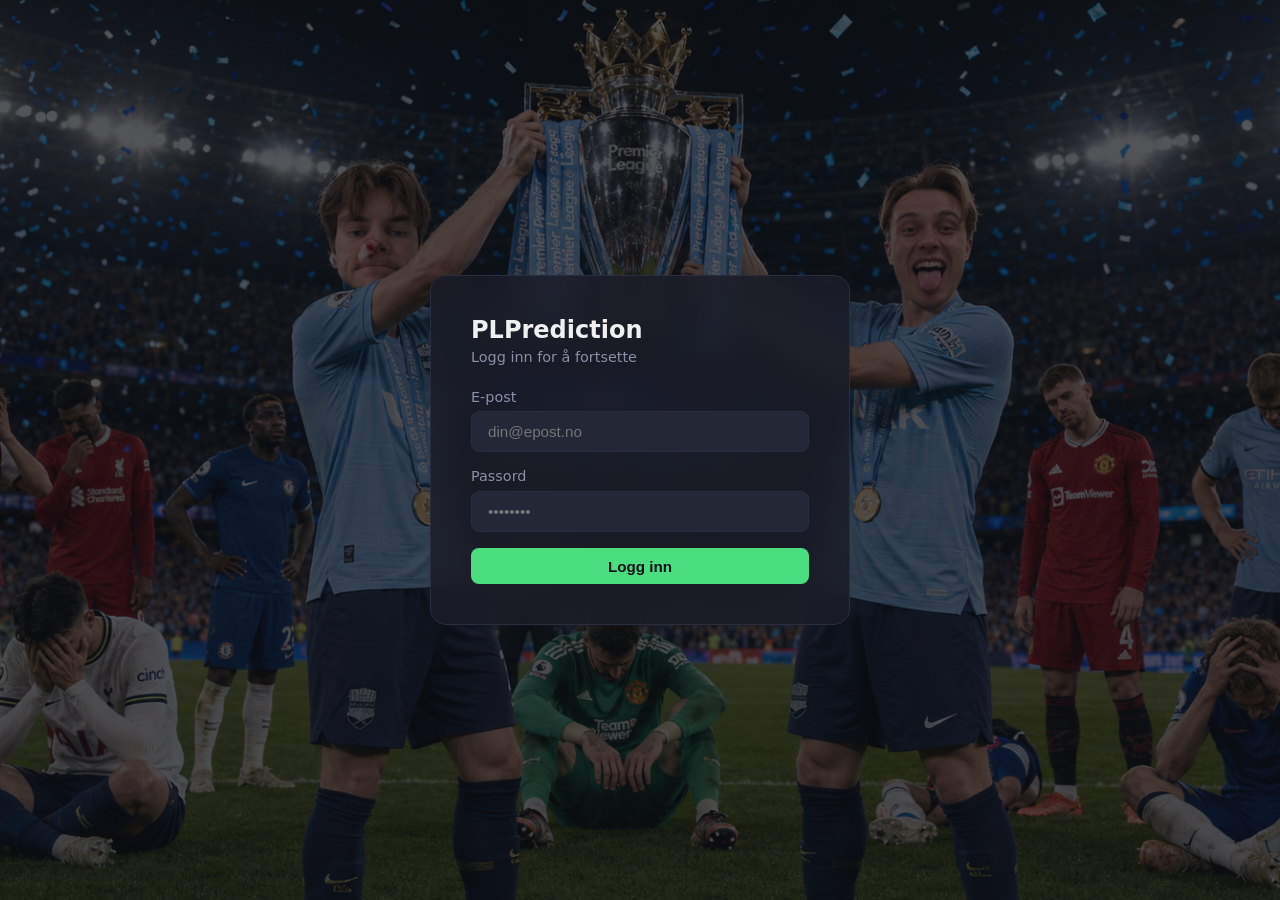
<file: docs/index.html>
<!doctype html>
<html lang="no">
  <head>
    <meta charset="UTF-8" />
    <meta name="viewport" content="width=device-width, initial-scale=1.0" />
    <title>PLPrediction - Logg inn</title>
    <link rel="stylesheet" href="css/style.css" />
  </head>
  <body>
    <div class="auth-container">
      <div class="auth-card">
        <h1>PLPrediction</h1>
        <p>Logg inn for å fortsette</p>

        <div id="alert" class="alert" style="display: none"></div>

        <div class="form-group">
          <label>E-post</label>
          <input type="email" id="login-email" placeholder="din@epost.no" />
        </div>
        <div class="form-group">
          <label>Passord</label>
          <input type="password" id="login-password" placeholder="••••••••" />
        </div>
        <button id="login-btn" onclick="handleLogin()" style="width: 100%">
          Logg inn
        </button>
      </div>
    </div>

    <script src="js/api.js"></script>
    <script src="js/auth.js"></script>
  </body>
</html>
</file>
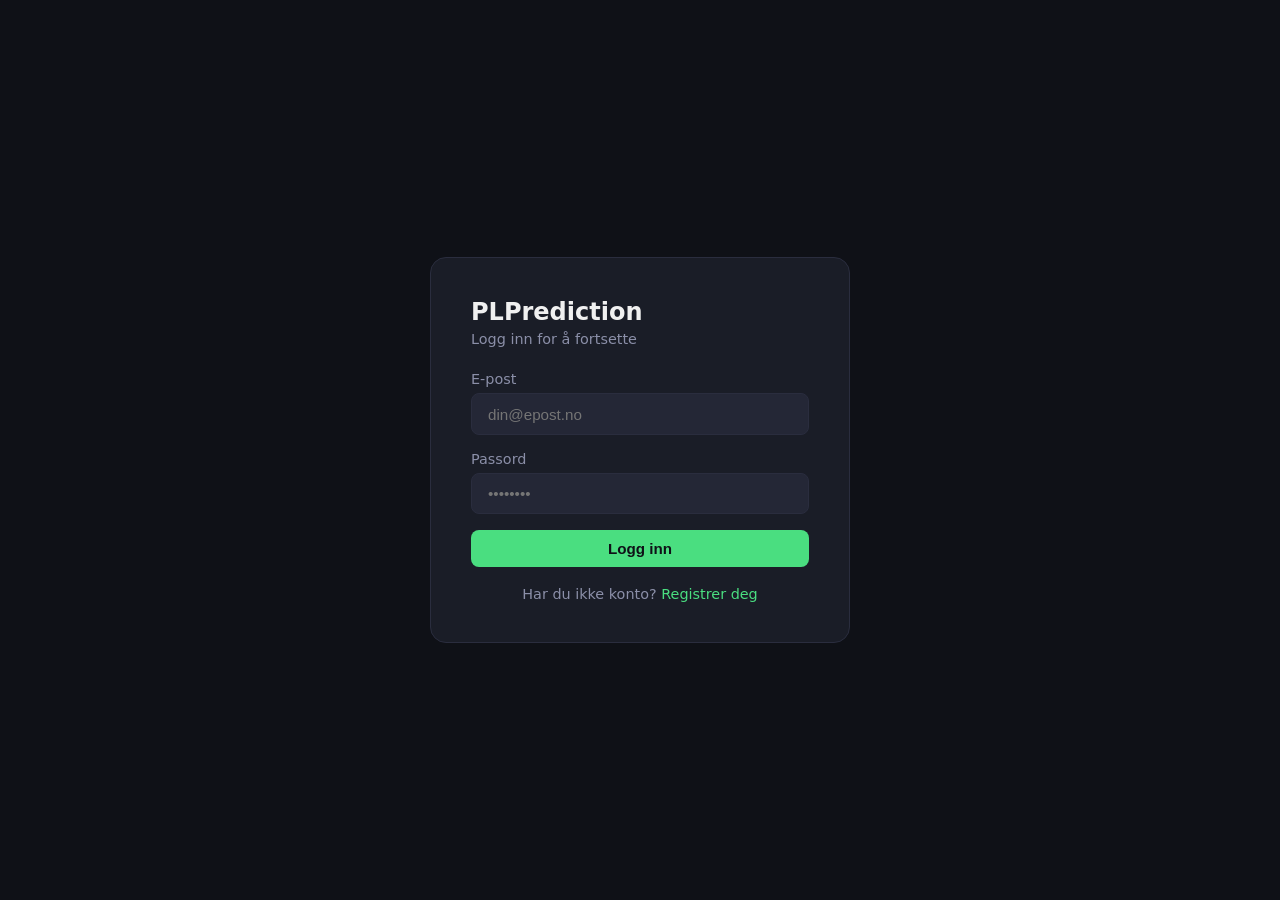
<file: Frontend/index.html>
<!DOCTYPE html>
<html lang="no">
<head>
    <meta charset="UTF-8">
    <meta name="viewport" content="width=device-width, initial-scale=1.0">
    <title>PLPrediction - Logg inn</title>
    <link rel="stylesheet" href="css/style.css">
</head>
<body>
    <div class="auth-container">
        <div class="auth-card">
            <h1>PLPrediction</h1>
            <p>Logg inn for å fortsette</p>

            <div id="alert" class="alert" style="display:none"></div>

            <!-- Login form -->
            <div id="login-form">
                <div class="form-group">
                    <label>E-post</label>
                    <input type="email" id="login-email" placeholder="din@epost.no">
                </div>
                <div class="form-group">
                    <label>Passord</label>
                    <input type="password" id="login-password" placeholder="••••••••">
                </div>
                <button onclick="handleLogin()" style="width:100%">Logg inn</button>
                <div class="auth-toggle">
                    Har du ikke konto? <span onclick="showRegister()">Registrer deg</span>
                </div>
            </div>

            <!-- Register form -->
            <div id="register-form" style="display:none">
                <div class="form-group">
                    <label>Brukernavn</label>
                    <input type="text" id="reg-username" placeholder="dittbrukernavn">
                </div>
                <div class="form-group">
                    <label>E-post</label>
                    <input type="email" id="reg-email" placeholder="din@epost.no">
                </div>
                <div class="form-group">
                    <label>Passord</label>
                    <input type="password" id="reg-password" placeholder="••••••••">
                </div>
                <button onclick="handleRegister()" style="width:100%">Registrer</button>
                <div class="auth-toggle">
                    Har du allerede konto? <span onclick="showLogin()">Logg inn</span>
                </div>
            </div>
        </div>
    </div>

    <script src="js/api.js"></script>
    <script src="js/auth.js"></script>
</body>
</html>
</file>
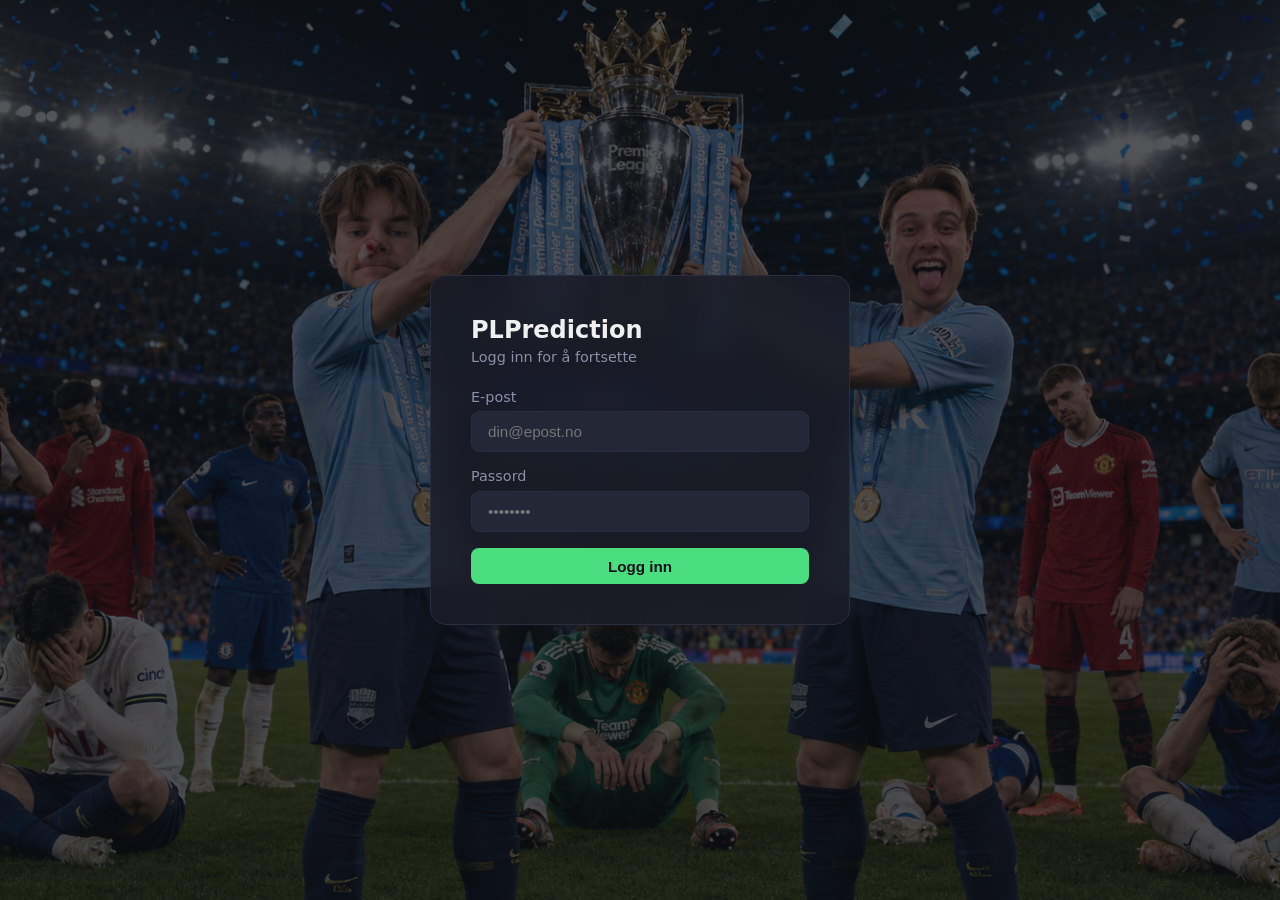
<file: docs/admin.html>
<!doctype html>
<html lang="no">
  <head>
    <meta charset="UTF-8" />
    <meta name="viewport" content="width=device-width, initial-scale=1.0" />
    <title>PLPrediction - Admin</title>
    <link rel="stylesheet" href="css/style.css" />
  </head>
  <body>
    <nav>
      <a href="home.html" class="logo">PLPrediction</a>
      <ul id="nav-menu">
        <li><a href="home.html">Hjem</a></li>
        <li><a href="predictions.html">Tippinger</a></li>
        <li><a href="leaderboard.html">Tabell</a></li>
        <li>
          <a href="admin.html" id="admin-link" style="display: none">Admin</a>
        </li>
      </ul>
      <div class="nav-right">
        <span class="nav-username" id="nav-username"></span>
        <div class="nav-avatar">
          <button
            class="nav-avatar-btn"
            id="avatar-btn"
            onclick="toggleDropdown()"
          >
            ?
          </button>
          <div class="nav-dropdown" id="nav-dropdown">
            <div class="nav-dropdown-header" id="dropdown-username">
              Laster...
            </div>
            <a href="profile.html" class="nav-dropdown-item">Profil</a>
            <button class="nav-dropdown-item danger" onclick="logout()">
              Logg ut
            </button>
          </div>
        </div>
      </div>
    </nav>
    <nav class="nav-secondary">
      <ul>
        <li><a href="home.html">Hjem</a></li>
        <li><a href="predictions.html">Tippinger</a></li>
        <li><a href="leaderboard.html">Tabell</a></li>
        <li>
          <a href="admin.html" id="admin-link-secondary" style="display: none"
            >Admin</a
          >
        </li>
      </ul>
    </nav>

    <main>
      <div class="page-header">
        <h1>Admin</h1>
        <p>Administrer sesongen</p>
      </div>

      <div id="alert" class="alert" style="display: none"></div>

      <div class="grid-2">
        <div class="card">
          <h2>Synkroniser kamper</h2>
          <p
            style="
              color: var(--text-muted);
              font-size: 0.9rem;
              margin-bottom: 1rem;
            "
          >
            Henter alle kamper fra football-data.org og lagrer i databasen.
          </p>
          <button onclick="syncMatches()">Synkroniser kamper</button>
        </div>

        <div class="card">
          <h2>Poengsum spillerunde</h2>
          <p
            style="
              color: var(--text-muted);
              font-size: 0.9rem;
              margin-bottom: 1rem;
            "
          >
            Beregn poeng for alle tippinger i en spillerunde.
          </p>
          <div style="display: flex; gap: 0.5rem">
            <input
              type="number"
              id="score-gameweek"
              placeholder="Runde nr."
              style="
                width: 120px;
                background: var(--bg-input);
                border: 1px solid var(--border);
                border-radius: 8px;
                padding: 0.6rem;
                color: var(--text);
              "
            />
            <div style="display:flex;gap:0.75rem;flex-wrap:wrap">
              <button onclick="scoreGameweek()">Beregn poeng</button>
              <button class="secondary" onclick="resetAndRescoreGameweek()" style="color:var(--danger);border-color:var(--danger)">Nullstill og rekjør</button>
            </div>
          </div>
        </div>

        <div class="card">
          <h2>Sesongtipping poeng</h2>
          <p
            style="
              color: var(--text-muted);
              font-size: 0.9rem;
              margin-bottom: 1rem;
            "
          >
            Beregn poeng for sesongtippingen ved sesongavslutning. Lim inn
            endelig tabell (ett lag per linje).
          </p>
          <textarea
            id="final-standings"
            placeholder="Arsenal FC&#10;Liverpool FC&#10;Manchester City FC&#10;..."
            style="
              width: 100%;
              height: 200px;
              background: var(--bg-input);
              border: 1px solid var(--border);
              border-radius: 8px;
              padding: 0.8rem;
              color: var(--text);
              font-size: 0.9rem;
              resize: vertical;
              margin-bottom: 0.8rem;
            "
          ></textarea>
          <button onclick="scoreSeasonPredictions()">
            Beregn sesongtipping
          </button>
        </div>

        <div>
          <div class="card">
            <h2>Auto-sync status</h2>
            <div style="display: flex; align-items: center; gap: 0.5rem">
              <div
                style="
                  width: 10px;
                  height: 10px;
                  border-radius: 50%;
                  background: var(--accent);
                "
              ></div>
              <span style="color: var(--text-muted); font-size: 0.9rem"
                >Auto-sync aktiv — kjører hver 4. time</span
              >
            </div>
            <div id="last-sync-time" style="margin-top:0.6rem;font-size:0.82rem;color:var(--text-muted)">Sist kjørt: laster...</div>
          </div>

          <div class="card" style="margin-top: 1rem">
            <h2>Sesongtipping innstillinger</h2>
            <p
              style="
                color: var(--text-muted);
                font-size: 0.9rem;
                margin-bottom: 1rem;
              "
            >
              Kontroller synligheten av sesongtippinger.
            </p>
            <div
              style="
                display: flex;
                justify-content: space-between;
                align-items: center;
                padding: 0.8rem;
                background: var(--bg-input);
                border-radius: 8px;
              "
            >
              <div>
                <div style="font-weight: 600">Vis sesongtippinger</div>
                <div style="color: var(--text-muted); font-size: 0.85rem">
                  La alle se hverandres sesongtippinger
                </div>
              </div>
              <button
                id="toggle-predictions-btn"
                onclick="toggleSeasonPredictions()"
              >
                Laster...
              </button>
            </div>
          </div>
        </div>

        <div class="card">
          <h2>💰 Potten</h2>
          <p style="color: var(--text-muted); font-size: 0.9rem; margin-bottom: 1rem;">
            Sett totalt pottbeløp som vises på hjemmesiden.
          </p>
          <div style="display: flex; gap: 0.5rem; align-items: center; flex-wrap: wrap;">
            <input
              type="number"
              id="pot-amount-input"
              placeholder="Beløp i kr"
              min="0"
              style="background: var(--bg-input); border: 1px solid var(--border); border-radius: 8px; padding: 0.6rem; color: var(--text); width: 140px;"
            />
            <span style="color: var(--text-muted);">kr</span>
            <button onclick="savePotAmount()">Lagre</button>
          </div>
          <div id="pot-save-msg" style="margin-top: 0.6rem; font-size: 0.85rem; color: var(--accent); display: none;">✓ Lagret</div>
        </div>

                
      <div class="card">
        <div style="display:flex;align-items:center;justify-content:space-between;margin-bottom:1rem">
          <h2 style="margin:0">👀 Hvem har ikke tippet?</h2>
          <button class="secondary" onclick="loadMissingPredictions()" style="padding:0.35rem 0.8rem;font-size:0.85rem">Oppdater</button>
        </div>
        <div id="missing-predictions-content">
          <div class="skeleton skeleton-text" style="width:60%;height:1.2rem;margin-bottom:0.5rem;border-radius:6px"></div>
          <div class="skeleton skeleton-text" style="width:100%;height:1.8rem;margin-bottom:0.4rem;border-radius:6px"></div>
          <div class="skeleton skeleton-text" style="width:100%;height:1.8rem;border-radius:6px"></div>
        </div>
      </div>

<div class="card">
          <h2>Brukere</h2>
          <p
            style="
              color: var(--text-muted);
              font-size: 0.9rem;
              margin-bottom: 1rem;
            "
          >
            Oversikt over alle registrerte brukere.
          </p>
          <div id="users-list">
            <!-- Skeleton users -->
            <div
              style="
                display: flex;
                justify-content: space-between;
                align-items: center;
                padding: 0.7rem 0;
                border-bottom: 1px solid var(--border);
              "
            >
              <div class="skeleton skeleton-text" style="width: 120px"></div>
              <div class="skeleton skeleton-text" style="width: 60px"></div>
            </div>
            <div
              style="
                display: flex;
                justify-content: space-between;
                align-items: center;
                padding: 0.7rem 0;
                border-bottom: 1px solid var(--border);
              "
            >
              <div class="skeleton skeleton-text" style="width: 100px"></div>
              <div class="skeleton skeleton-text" style="width: 60px"></div>
            </div>
            <div
              style="
                display: flex;
                justify-content: space-between;
                align-items: center;
                padding: 0.7rem 0;
                border-bottom: 1px solid var(--border);
              "
            >
              <div class="skeleton skeleton-text" style="width: 140px"></div>
              <div class="skeleton skeleton-text" style="width: 60px"></div>
            </div>
            <div
              style="
                display: flex;
                justify-content: space-between;
                align-items: center;
                padding: 0.7rem 0;
                border-bottom: 1px solid var(--border);
              "
            >
              <div class="skeleton skeleton-text" style="width: 110px"></div>
              <div class="skeleton skeleton-text" style="width: 60px"></div>
            </div>
          </div>
        </div>

        <div class="card">
          <h2>Opprett bruker</h2>
          <div class="form-group">
            <label>Brukernavn</label>
            <input type="text" id="new-username" placeholder="brukernavn" />
          </div>
          <div class="form-group">
            <label>E-post</label>
            <input type="email" id="new-email" placeholder="epost@mail.no" />
          </div>
          <div class="form-group">
            <label>Passord</label>
            <input type="password" id="new-password" placeholder="••••••••" />
          </div>
          <button onclick="handleCreateUser()">Opprett bruker</button>
        </div>
        <div class="card">
          <h2>Sikkerhetskopi</h2>
          <p
            style="
              color: var(--text-muted);
              font-size: 0.9rem;
              margin-bottom: 1rem;
            "
          >
            Last ned en sikkerhetskopi av alle data som en JSON-fil.
          </p>
          <button onclick="downloadBackup()">Last ned sikkerhetskopi</button>
        </div>
      </div>
    </main>

    <script src="js/api.js?v=7"></script>
    <script src="js/admin.js?v=7"></script>
  </body>
</html>
</file>
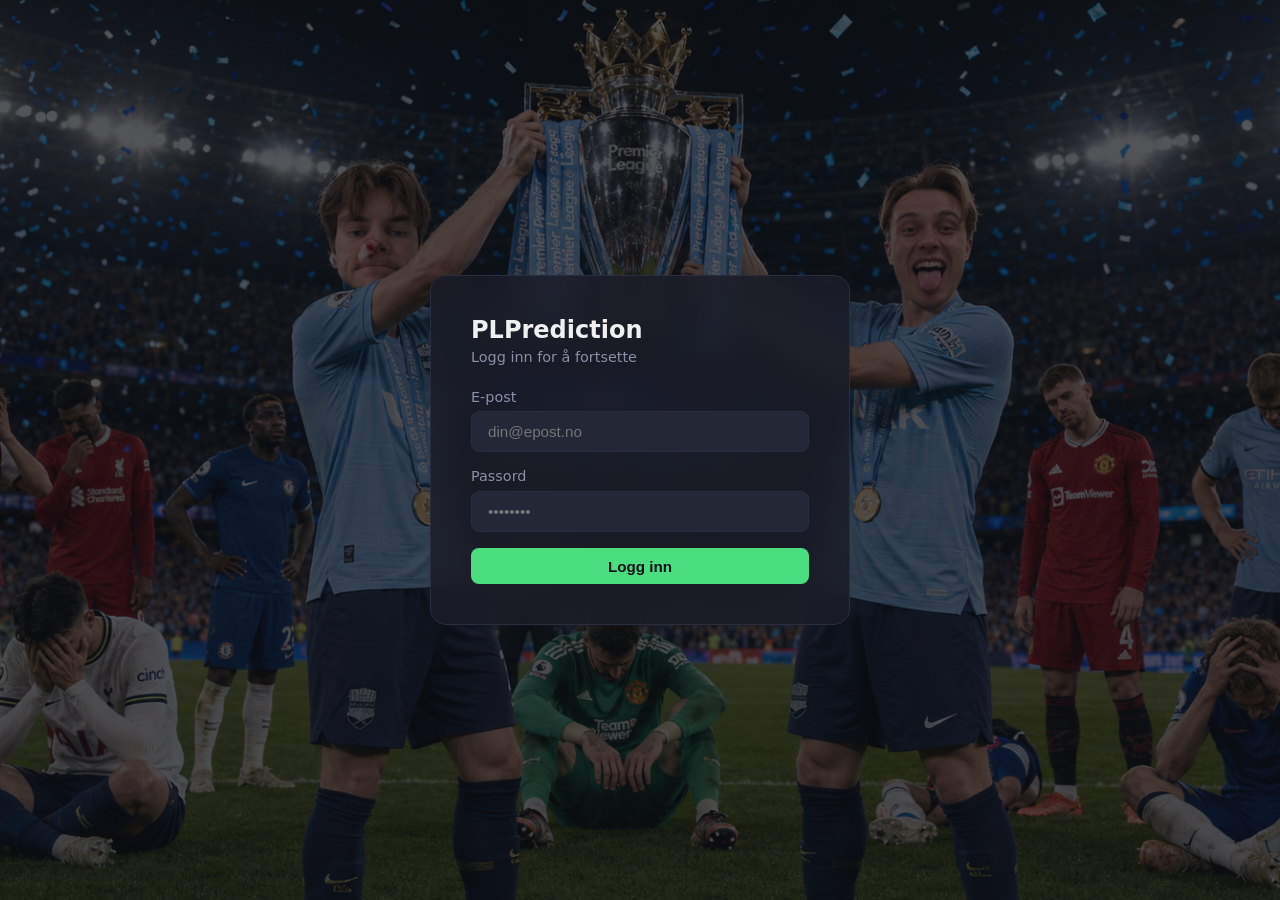
<file: docs/home.html>
<!doctype html>
<html lang="no">
  <head>
    <meta charset="UTF-8" />
    <meta name="viewport" content="width=device-width, initial-scale=1.0" />
    <title>PLPrediction - Hjem</title>
    <link rel="stylesheet" href="css/style.css" />
  </head>
  <body>
    <nav>
      <a href="home.html" class="logo">PLPrediction</a>
      <ul id="nav-menu">
        <li><a href="home.html">Hjem</a></li>
        <li><a href="predictions.html">Tippinger</a></li>
        <li><a href="leaderboard.html">Tabell</a></li>
        <li>
          <a href="admin.html" id="admin-link" style="display: none">Admin</a>
        </li>
      </ul>
      <div class="nav-right">
        <span class="nav-username" id="nav-username"></span>
        <div class="nav-avatar">
          <button
            class="nav-avatar-btn"
            id="avatar-btn"
            onclick="toggleDropdown()"
          >
            ?
          </button>
          <div class="nav-dropdown" id="nav-dropdown">
            <div class="nav-dropdown-header" id="dropdown-username">
              Laster...
            </div>
            <a href="profile.html" class="nav-dropdown-item">Profil</a>
            <button class="nav-dropdown-item danger" onclick="logout()">
              Logg ut
            </button>
          </div>
        </div>
      </div>
    </nav>

    <nav class="nav-secondary">
      <ul>
        <li><a href="home.html">Hjem</a></li>
        <li><a href="predictions.html">Tippinger</a></li>
        <li><a href="leaderboard.html">Tabell</a></li>
        <li>
          <a href="admin.html" id="admin-link-secondary" style="display: none"
            >Admin</a
          >
        </li>
      </ul>
    </nav>

    <main>
      <div class="page-header">
        <h1>Hjem</h1>
        <p>Oversikt over kommende kamper og resultater</p>
        <div
          id="gameweek-indicator"
          style="
            display: inline-flex;
            align-items: center;
            gap: 0.5rem;
            margin-top: 0.5rem;
            background: var(--bg-card);
            border: 1px solid var(--border);
            border-radius: 20px;
            padding: 0.4rem 1rem;
            font-size: 0.9rem;
          "
        >
          <span
            style="
              width: 8px;
              height: 8px;
              border-radius: 50%;
              background: var(--accent);
              display: inline-block;
            "
          ></span>
          <span id="gameweek-text">
            <span
              class="skeleton skeleton-text"
              style="width: 140px; display: inline-block"
            ></span>
          </span>
        </div>
      </div>

      <!-- Season deadline countdown banner -->
      <div
        id="season-deadline-banner"
        style="
          display: none;
          background: rgba(248, 113, 113, 0.1);
          border: 1px solid rgba(248, 113, 113, 0.3);
          border-radius: 12px;
          padding: 1rem 1.2rem;
          margin-bottom: 1.5rem;
          align-items: center;
          gap: 0.8rem;
        "
      >
        <span style="font-size: 1.5rem">⏱️</span>
        <div style="flex: 1">
          <div style="font-weight: 700; color: #f87171">Sesongtipping er åpen!</div>
          <div id="season-deadline-text" style="color: var(--text-muted); font-size: 0.85rem"></div>
        </div>
        <a
          href="predictions.html#season"
          style="
            background: #f87171;
            color: white;
            border-radius: 8px;
            padding: 0.4rem 0.9rem;
            font-size: 0.85rem;
            font-weight: 600;
            text-decoration: none;
            white-space: nowrap;
          "
          >Tipp nå →</a
        >
      </div>

      <div
        class="card"
        style="margin-bottom: 1.5rem; overflow: hidden; padding-bottom: 0"
      >
        <h2 style="padding: 0 0 1rem 0">Topp 3</h2>
        <div id="podium" class="podium">
          <!-- Skeleton podium -->
          <div
            class="podium-place"
            style="
              display: flex;
              flex-direction: column;
              align-items: center;
              flex: 1;
              max-width: 180px;
            "
          >
            <div class="skeleton skeleton-podium-avatar"></div>
            <div class="skeleton skeleton-podium-name"></div>
            <div class="skeleton skeleton-podium-points"></div>
            <div class="skeleton skeleton-podium-block-second"></div>
          </div>
          <div
            class="podium-place"
            style="
              display: flex;
              flex-direction: column;
              align-items: center;
              flex: 1;
              max-width: 180px;
            "
          >
            <div
              class="skeleton skeleton-podium-avatar"
              style="width: 68px; height: 68px"
            ></div>
            <div class="skeleton skeleton-podium-name"></div>
            <div class="skeleton skeleton-podium-points"></div>
            <div class="skeleton skeleton-podium-block-first"></div>
          </div>
          <div
            class="podium-place"
            style="
              display: flex;
              flex-direction: column;
              align-items: center;
              flex: 1;
              max-width: 180px;
            "
          >
            <div class="skeleton skeleton-podium-avatar"></div>
            <div class="skeleton skeleton-podium-name"></div>
            <div class="skeleton skeleton-podium-points"></div>
            <div class="skeleton skeleton-podium-block-third"></div>
          </div>
        </div>
      </div>

      <div class="card" id="my-rank-card" style="display:none;border-radius:14px;padding:1rem 1.25rem;margin-bottom:0;"></div>

      <div class="grid-2">
        <div>
          <div class="card">
            <h2>Kommende kamper</h2>
            <div id="upcoming-matches">
              <div class="skeleton skeleton-match"></div>
              <div class="skeleton skeleton-match"></div>
              <div class="skeleton skeleton-match"></div>
            </div>
          </div>
        </div>
        <div>
          <div class="card">
            <h2>Siste resultater</h2>
            <div id="recent-matches">
              <div class="skeleton skeleton-match"></div>
              <div class="skeleton skeleton-match"></div>
              <div class="skeleton skeleton-match"></div>
            </div>
          </div>
        </div>
      </div>

      <div class="card" id="pot-card" style="margin-top: 1.5rem; display: none;"></div>

            <div class="card" style="margin-top: 1.5rem">
        <h2>📋 Poengsystem</h2>

        <div style="margin-top: 1rem; margin-bottom: 1.5rem">
          <div
            style="
              color: var(--text-muted);
              font-size: 0.85rem;
              font-weight: 600;
              text-transform: uppercase;
              letter-spacing: 0.05em;
              margin-bottom: 0.8rem;
            "
          >
            Kamptipping
          </div>
          <div style="display: flex; flex-direction: column; gap: 0.4rem">
            <div
              style="
                display: flex;
                justify-content: space-between;
                align-items: center;
                padding: 0.7rem 1rem;
                background: var(--bg-input);
                border-radius: 8px;
              "
            >
              <span style="font-size: 0.9rem"
                >✅ Riktig resultat (seier / uavgjort / tap)</span
              >
              <span
                style="
                  color: var(--accent);
                  font-weight: 700;
                  white-space: nowrap;
                  margin-left: 1rem;
                "
                >2 poeng</span
              >
            </div>
            <div
              style="
                display: flex;
                justify-content: space-between;
                align-items: center;
                padding: 0.7rem 1rem;
                background: var(--bg-input);
                border-radius: 8px;
              "
            >
              <span style="font-size: 0.9rem"
                >🎯 Riktig resultat + riktig scoreline</span
              >
              <span
                style="
                  color: var(--accent);
                  font-weight: 700;
                  white-space: nowrap;
                  margin-left: 1rem;
                "
                >5 poeng</span
              >
            </div>
            <div
              style="
                display: flex;
                justify-content: space-between;
                align-items: center;
                padding: 0.7rem 1rem;
                background: var(--bg-input);
                border-radius: 8px;
              "
            >
              <span style="font-size: 0.9rem">❌ Feil</span>
              <span
                style="
                  color: var(--text-muted);
                  font-weight: 700;
                  white-space: nowrap;
                  margin-left: 1rem;
                "
                >0 poeng</span
              >
            </div>
          </div>
        </div>

        <div style="margin-bottom: 1.5rem">
          <div
            style="
              color: var(--text-muted);
              font-size: 0.85rem;
              font-weight: 600;
              text-transform: uppercase;
              letter-spacing: 0.05em;
              margin-bottom: 0.8rem;
            "
          >
            Sesongtipping
          </div>
          <div style="display: flex; flex-direction: column; gap: 0.4rem">
            <div
              style="
                display: flex;
                justify-content: space-between;
                align-items: center;
                padding: 0.7rem 1rem;
                background: var(--bg-input);
                border-radius: 8px;
              "
            >
              <span style="font-size: 0.9rem">🥇 Eksakt plassering</span>
              <span
                style="
                  color: var(--accent);
                  font-weight: 700;
                  white-space: nowrap;
                  margin-left: 1rem;
                "
                >3 poeng</span
              >
            </div>
            <div
              style="
                display: flex;
                justify-content: space-between;
                align-items: center;
                padding: 0.7rem 1rem;
                background: var(--bg-input);
                border-radius: 8px;
              "
            >
              <span style="font-size: 0.9rem">➡️ 1 plass unna</span>
              <span
                style="
                  color: var(--accent);
                  font-weight: 700;
                  white-space: nowrap;
                  margin-left: 1rem;
                "
                >2 poeng</span
              >
            </div>
            <div
              style="
                display: flex;
                justify-content: space-between;
                align-items: center;
                padding: 0.7rem 1rem;
                background: var(--bg-input);
                border-radius: 8px;
              "
            >
              <span style="font-size: 0.9rem">➡️ 2 plasser unna</span>
              <span
                style="
                  color: var(--accent);
                  font-weight: 700;
                  white-space: nowrap;
                  margin-left: 1rem;
                "
                >1 poeng</span
              >
            </div>
            <div
              style="
                display: flex;
                justify-content: space-between;
                align-items: center;
                padding: 0.7rem 1rem;
                background: var(--bg-input);
                border-radius: 8px;
              "
            >
              <span style="font-size: 0.9rem">❌ 3+ plasser unna</span>
              <span
                style="
                  color: var(--text-muted);
                  font-weight: 700;
                  white-space: nowrap;
                  margin-left: 1rem;
                "
                >0 poeng</span
              >
            </div>
          </div>
        </div>

        <div>
          <div
            style="
              color: var(--text-muted);
              font-size: 0.85rem;
              font-weight: 600;
              text-transform: uppercase;
              letter-spacing: 0.05em;
              margin-bottom: 0.8rem;
            "
          >
            Spesielle runder
          </div>
          <div style="display: flex; flex-direction: column; gap: 0.4rem">
            <div
              style="
                display: flex;
                justify-content: space-between;
                align-items: center;
                padding: 0.7rem 1rem;
                background: rgba(248, 113, 113, 0.08);
                border: 1px solid rgba(248, 113, 113, 0.2);
                border-radius: 8px;
              "
            >
              <span style="font-size: 0.9rem"
                >🔥 Dobbel poeng — Runde 1 og 19</span
              >
              <span
                style="
                  color: #f87171;
                  font-weight: 700;
                  white-space: nowrap;
                  margin-left: 1rem;
                "
                >×2</span
              >
            </div>
            <div
              style="
                display: flex;
                justify-content: space-between;
                align-items: center;
                padding: 0.7rem 1rem;
                background: rgba(168, 85, 247, 0.08);
                border: 1px solid rgba(168, 85, 247, 0.2);
                border-radius: 8px;
              "
            >
              <span style="font-size: 0.9rem">⚡ Trippel poeng — Runde 38</span>
              <span
                style="
                  color: #a855f7;
                  font-weight: 700;
                  white-space: nowrap;
                  margin-left: 1rem;
                "
                >×3</span
              >
            </div>
          </div>
        </div>
      </div>
    </main>

    <script src="js/api.js?v=8"></script>
    <script src="js/home.js?v=7"></script>
  </body>
</html>
</file>
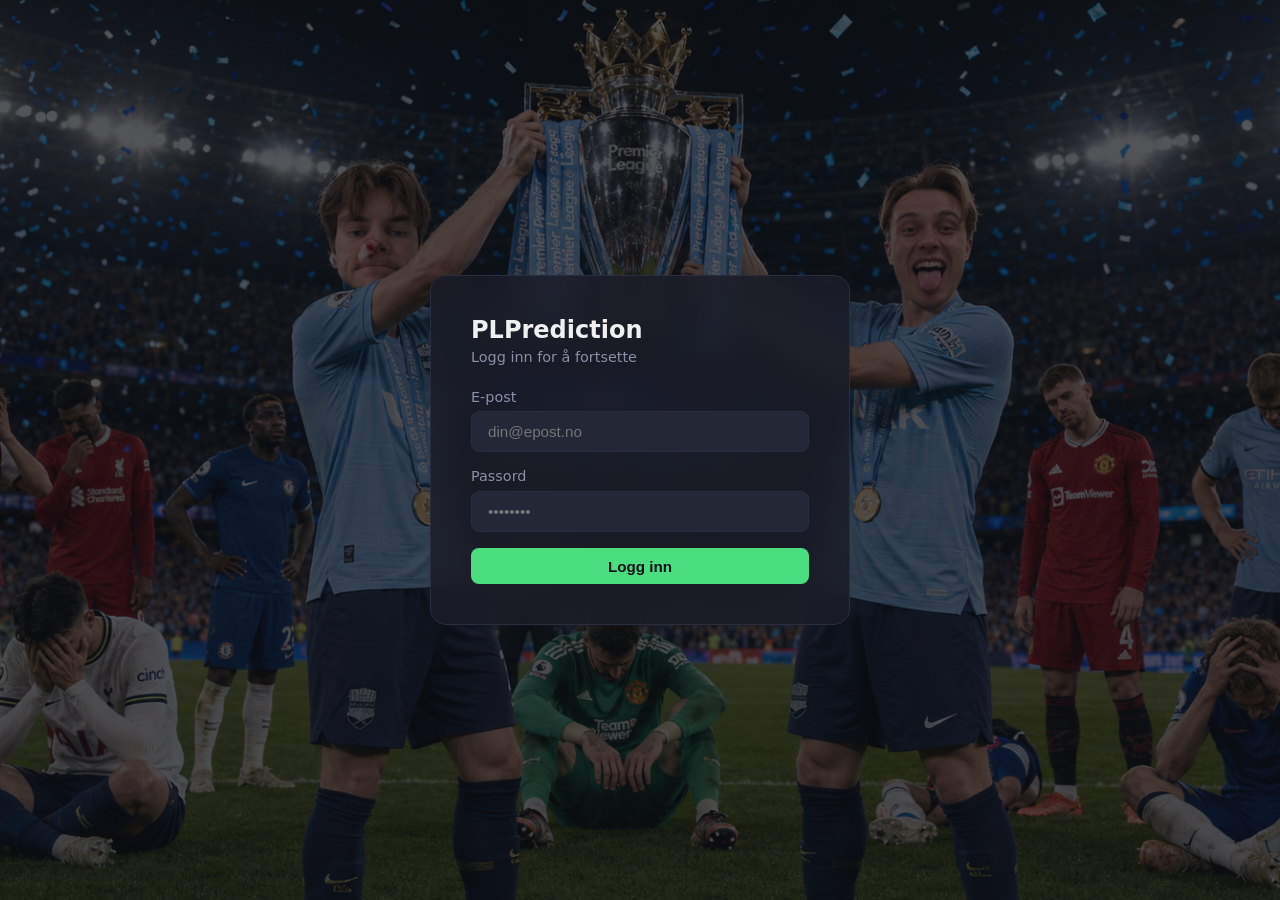
<file: docs/leaderboard.html>
<!doctype html>
<html lang="no">
  <head>
    <meta charset="UTF-8" />
    <meta name="viewport" content="width=device-width, initial-scale=1.0" />
    <title>PLPrediction - Tabell</title>
    <link rel="stylesheet" href="css/style.css" />
  </head>
  <body>
    <nav>
      <a href="home.html" class="logo">PLPrediction</a>
      <ul id="nav-menu">
        <li><a href="home.html">Hjem</a></li>
        <li><a href="predictions.html">Tippinger</a></li>
        <li><a href="leaderboard.html">Tabell</a></li>
        <li>
          <a href="admin.html" id="admin-link" style="display: none">Admin</a>
        </li>
      </ul>
      <div class="nav-right">
        <span class="nav-username" id="nav-username"></span>
        <div class="nav-avatar">
          <button
            class="nav-avatar-btn"
            id="avatar-btn"
            onclick="toggleDropdown()"
          >
            ?
          </button>
          <div class="nav-dropdown" id="nav-dropdown">
            <div class="nav-dropdown-header" id="dropdown-username">
              Laster...
            </div>
            <a href="profile.html" class="nav-dropdown-item">Profil</a>
            <button class="nav-dropdown-item danger" onclick="logout()">
              Logg ut
            </button>
          </div>
        </div>
      </div>
    </nav>
    <nav class="nav-secondary">
      <ul>
        <li><a href="home.html">Hjem</a></li>
        <li><a href="predictions.html">Tippinger</a></li>
        <li><a href="leaderboard.html">Tabell</a></li>
        <li>
          <a href="admin.html" id="admin-link-secondary" style="display: none"
            >Admin</a
          >
        </li>
      </ul>
    </nav>

    <main>
      <div class="page-header">
        <h1>Tabell</h1>
        <p>Sesongens poengtabell</p>
      </div>

      <div class="card">
        <h2>Totalt denne sesongen</h2>
        <table class="leaderboard-table" style="margin-top: 0.5rem">
          <thead>
            <tr>
              <th>#</th>
              <th></th>
              <th>Spiller</th>
              <th style="text-align: right">Poeng</th>
            </tr>
          </thead>
          <tbody id="leaderboard-body">
            <!-- Skeleton rows -->
            <tr>
              <td>
                <div class="skeleton skeleton-text" style="width: 20px"></div>
              </td>
              <td>
                <div class="skeleton skeleton-text" style="width: 120px"></div>
              </td>
              <td style="text-align: right">
                <div
                  class="skeleton skeleton-text"
                  style="width: 40px; margin-left: auto"
                ></div>
              </td>
            </tr>
            <tr>
              <td>
                <div class="skeleton skeleton-text" style="width: 20px"></div>
              </td>
              <td>
                <div class="skeleton skeleton-text" style="width: 100px"></div>
              </td>
              <td style="text-align: right">
                <div
                  class="skeleton skeleton-text"
                  style="width: 40px; margin-left: auto"
                ></div>
              </td>
            </tr>
            <tr>
              <td>
                <div class="skeleton skeleton-text" style="width: 20px"></div>
              </td>
              <td>
                <div class="skeleton skeleton-text" style="width: 140px"></div>
              </td>
              <td style="text-align: right">
                <div
                  class="skeleton skeleton-text"
                  style="width: 40px; margin-left: auto"
                ></div>
              </td>
            </tr>
            <tr>
              <td>
                <div class="skeleton skeleton-text" style="width: 20px"></div>
              </td>
              <td>
                <div class="skeleton skeleton-text" style="width: 110px"></div>
              </td>
              <td style="text-align: right">
                <div
                  class="skeleton skeleton-text"
                  style="width: 40px; margin-left: auto"
                ></div>
              </td>
            </tr>
            <tr>
              <td>
                <div class="skeleton skeleton-text" style="width: 20px"></div>
              </td>
              <td>
                <div class="skeleton skeleton-text" style="width: 130px"></div>
              </td>
              <td style="text-align: right">
                <div
                  class="skeleton skeleton-text"
                  style="width: 40px; margin-left: auto"
                ></div>
              </td>
            </tr>
          </tbody>
        </table>
      </div>

      <div class="card" style="margin-top: 1.5rem">
        <h2>Spillerunde</h2>
        <div
          style="
            display: flex;
            gap: 0.5rem;
            flex-wrap: wrap;
            margin-bottom: 1rem;
          "
          id="gw-buttons"
        >
          <!-- Skeleton gameweek buttons -->
          <div
            class="skeleton"
            style="width: 80px; height: 36px; border-radius: 8px"
          ></div>
          <div
            class="skeleton"
            style="width: 80px; height: 36px; border-radius: 8px"
          ></div>
          <div
            class="skeleton"
            style="width: 80px; height: 36px; border-radius: 8px"
          ></div>
          <div
            class="skeleton"
            style="width: 80px; height: 36px; border-radius: 8px"
          ></div>
          <div
            class="skeleton"
            style="width: 80px; height: 36px; border-radius: 8px"
          ></div>
        </div>
        <table class="leaderboard-table">
          <thead>
            <tr>
              <th>#</th>
              <th></th>
              <th>Spiller</th>
              <th style="text-align: right">Poeng</th>
            </tr>
          </thead>
          <tbody id="gw-leaderboard-body">
            <tr>
              <td colspan="3" style="color: var(--text-muted)">
                Velg en spillerunde
              </td>
            </tr>
          </tbody>
        </table>
      </div>
    </main>

    <script src="js/api.js?v=6"></script>
    <script src="js/leaderboard.js?v=5"></script>
  </body>
</html>
</file>
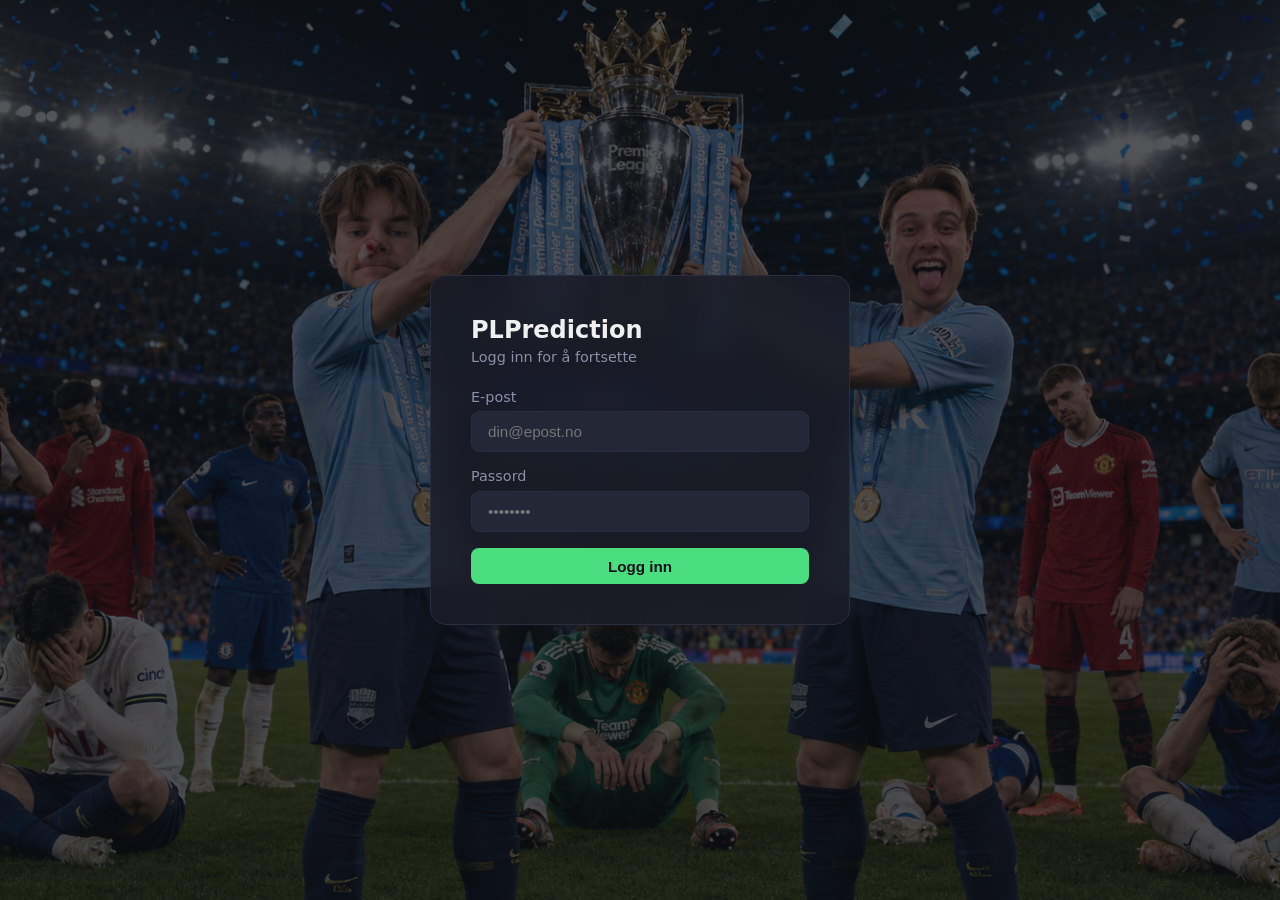
<file: docs/predictions.html>
<!doctype html>
<html lang="no">
  <head>
    <meta charset="UTF-8" />
    <meta name="viewport" content="width=device-width, initial-scale=1.0" />
    <title>PLPrediction - Tippinger</title>
    <link rel="stylesheet" href="css/style.css" />
  </head>
  <body>
    <nav>
      <a href="home.html" class="logo">PLPrediction</a>
      <ul id="nav-menu">
        <li><a href="home.html">Hjem</a></li>
        <li><a href="predictions.html">Tippinger</a></li>
        <li><a href="leaderboard.html">Tabell</a></li>
        <li>
          <a href="admin.html" id="admin-link" style="display: none">Admin</a>
        </li>
      </ul>
      <div class="nav-right">
        <span class="nav-username" id="nav-username"></span>
        <div class="nav-avatar">
          <button
            class="nav-avatar-btn"
            id="avatar-btn"
            onclick="toggleDropdown()"
          >
            ?
          </button>
          <div class="nav-dropdown" id="nav-dropdown">
            <div class="nav-dropdown-header" id="dropdown-username">
              Laster...
            </div>
            <a href="profile.html" class="nav-dropdown-item">Profil</a>
            <button class="nav-dropdown-item danger" onclick="logout()">
              Logg ut
            </button>
          </div>
        </div>
      </div>
    </nav>
    <nav class="nav-secondary">
      <ul>
        <li><a href="home.html">Hjem</a></li>
        <li><a href="predictions.html">Tippinger</a></li>
        <li><a href="leaderboard.html">Tabell</a></li>
        <li>
          <a href="admin.html" id="admin-link-secondary" style="display: none"
            >Admin</a
          >
        </li>
      </ul>
    </nav>

    <main>
      <div class="page-header">
        <h1>Tippinger</h1>
        <p>Tipp kampene og sesongtabellen</p>
        <div
          id="deadline-countdown"
          style="
            display: none;
            margin-top: 0.5rem;
            background: rgba(248, 113, 113, 0.1);
            border: 1px solid rgba(248, 113, 113, 0.3);
            border-radius: 20px;
            padding: 0.4rem 1rem;
            font-size: 0.85rem;
            display: inline-flex;
            align-items: center;
            gap: 0.5rem;
          "
        >
          <span style="color: #f87171">⏱️</span>
          <span
            id="countdown-text"
            style="color: #f87171; font-weight: 600"
          ></span>
        </div>
      </div>

      <!-- Tabs -->
      <div
        style="
          display: flex;
          gap: 0.5rem;
          margin-bottom: 1.5rem;
          border-bottom: 1px solid var(--border);
          padding-bottom: 0;
        "
      >
        <button
          id="tab-matches"
          onclick="switchTab('matches')"
          style="
            background: none;
            color: var(--text);
            border-bottom: 3px solid var(--accent);
            border-radius: 0;
            padding: 0.6rem 1.2rem;
            font-size: 1rem;
            font-weight: 600;
          "
        >
          Kamptippinger
        </button>
        <button
          id="tab-season"
          onclick="switchTab('season')"
          style="
            background: none;
            color: var(--text-muted);
            border-bottom: 3px solid transparent;
            border-radius: 0;
            padding: 0.6rem 1.2rem;
            font-size: 1rem;
            font-weight: 400;
          "
        >
          Sesongtabell
        </button>
      </div>

      <!-- Match predictions tab -->
      <div id="matches-tab">
        <div class="card" style="margin-bottom: 1.5rem">
          <h2>Filtrer etter spillerunde</h2>
          <div
            style="
              display: flex;
              gap: 0.5rem;
              flex-wrap: wrap;
              margin-top: 0.5rem;
            "
            id="gameweek-buttons"
          >
            <!-- Skeleton gameweek buttons -->
            <div
              class="skeleton"
              style="width: 80px; height: 36px; border-radius: 8px"
            ></div>
            <div
              class="skeleton"
              style="width: 80px; height: 36px; border-radius: 8px"
            ></div>
            <div
              class="skeleton"
              style="width: 80px; height: 36px; border-radius: 8px"
            ></div>
            <div
              class="skeleton"
              style="width: 80px; height: 36px; border-radius: 8px"
            ></div>
            <div
              class="skeleton"
              style="width: 80px; height: 36px; border-radius: 8px"
            ></div>
          </div>
        </div>
        <div id="matches-container">
          <!-- Skeleton match cards -->
          <div class="skeleton skeleton-match"></div>
          <div class="skeleton skeleton-match"></div>
          <div class="skeleton skeleton-match"></div>
          <div class="skeleton skeleton-match"></div>
          <div class="skeleton skeleton-match"></div>
        </div>
      </div>

      <!-- Season prediction tab -->
      <div id="season-tab" style="display: none">
        <div class="card" style="margin-bottom: 1rem">
          <h2>Tipp sesongtabellen</h2>
          <div id="season-info-text"></div>
          <div id="season-prediction-status"></div>
        </div>

        <div class="card">
          <div
            style="
              display: flex;
              justify-content: space-between;
              align-items: center;
              margin-bottom: 1rem;
            "
          >
            <h2>Din tabell</h2>
            <button id="save-season-btn" onclick="saveSeasonPrediction()">Lagre tipping</button>
          </div>
          <div id="season-standings-list"></div>
        </div>
      </div>
    </main>

    <script src="js/api.js?v=4"></script>
    <script src="js/predictions.js?v=5"></script>
  </body>
</html>
</file>
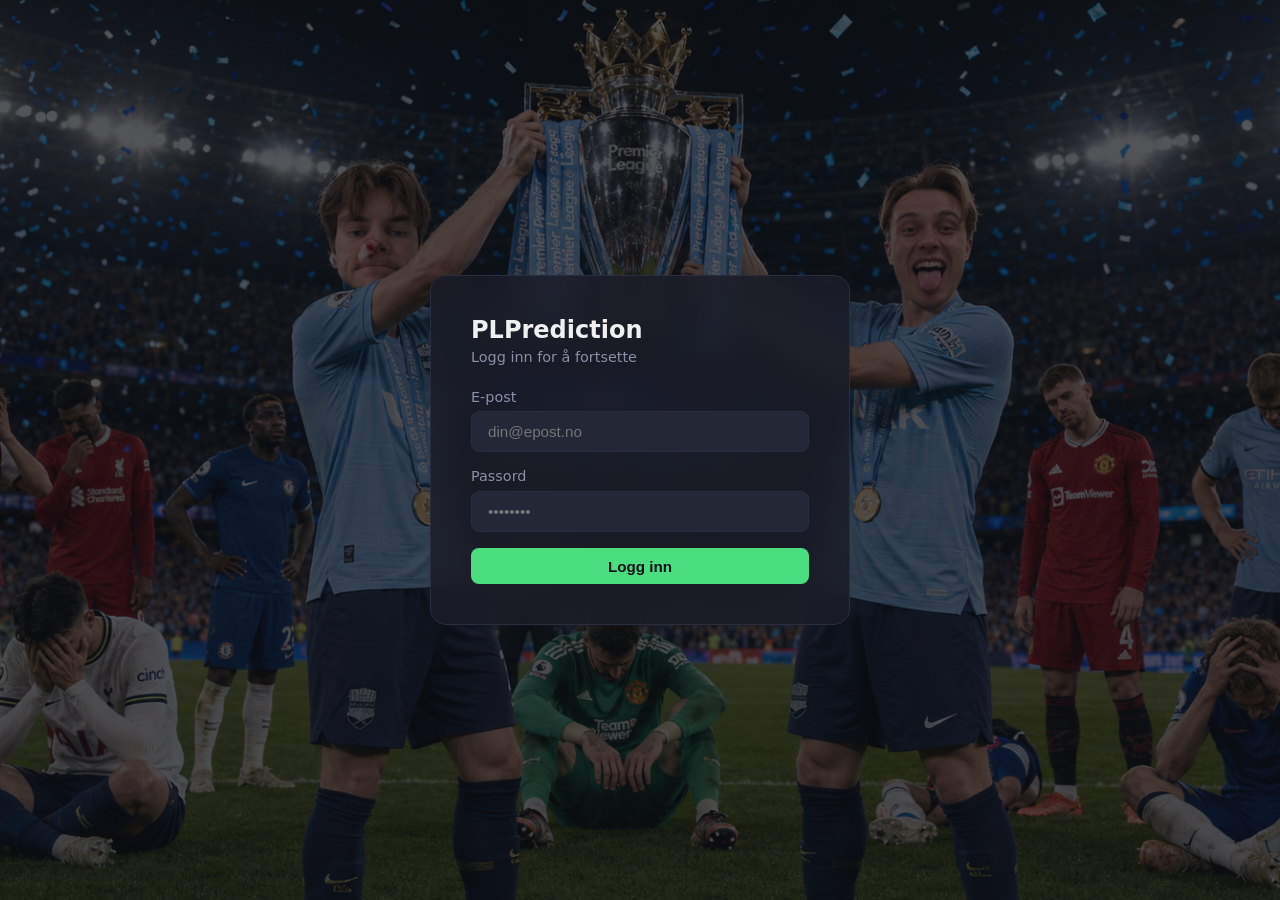
<file: docs/profile.html>
<!doctype html>
<html lang="no">
  <head>
    <meta charset="UTF-8" />
    <meta name="viewport" content="width=device-width, initial-scale=1.0" />
    <title>PLPrediction - Profil</title>
    <link rel="stylesheet" href="css/style.css" />
  </head>
  <body>
    <nav>
      <a href="home.html" class="logo">PLPrediction</a>
      <ul id="nav-menu">
        <li><a href="home.html">Hjem</a></li>
        <li><a href="predictions.html">Tippinger</a></li>
        <li><a href="leaderboard.html">Tabell</a></li>
        <li>
          <a href="admin.html" id="admin-link" style="display: none">Admin</a>
        </li>
      </ul>
      <div class="nav-right">
        <span class="nav-username" id="nav-username"></span>
        <div class="nav-avatar">
          <button
            class="nav-avatar-btn"
            id="avatar-btn"
            onclick="toggleDropdown()"
          >
            ?
          </button>
          <div class="nav-dropdown" id="nav-dropdown">
            <div class="nav-dropdown-header" id="dropdown-username">
              Laster...
            </div>
            <button class="nav-dropdown-item danger" onclick="logout()">
              Logg ut
            </button>
          </div>
        </div>
      </div>
    </nav>
    <nav class="nav-secondary">
      <ul>
        <li><a href="home.html">Hjem</a></li>
        <li><a href="predictions.html">Tippinger</a></li>
        <li><a href="leaderboard.html">Tabell</a></li>
        <li>
          <a href="admin.html" id="admin-link-secondary" style="display: none"
            >Admin</a
          >
        </li>
      </ul>
    </nav>

    <main>
      <div class="page-header">
        <h1>Profil</h1>
        <p>Administrer profilbildet ditt</p>
      </div>

      <div class="card" style="max-width: 480px; margin: 0 auto">
        <!-- Current avatar display -->
        <div class="profile-avatar-section">
          <div class="profile-avatar-wrapper">
            <div class="profile-avatar-container">
              <div
                class="skeleton profile-avatar-skeleton"
                id="avatar-skeleton"
              ></div>
              <img
                id="profile-avatar-img"
                class="profile-avatar-img"
                src=""
                alt="Profilbilde"
                style="display: none"
              />
              <div
                class="profile-avatar-initials"
                id="profile-avatar-initials"
                style="display: none"
              ></div>
            </div>
            <button
              class="profile-avatar-edit-btn"
              onclick="document.getElementById('avatar-file-input').click()"
              title="Endre profilbilde"
            >
              ✏️
            </button>
          </div>
          <div class="profile-username" id="profile-username">
            <div
              class="skeleton skeleton-text"
              style="width: 120px; height: 1.4rem; margin: 0 auto"
            ></div>
          </div>
          <div class="profile-points" id="profile-points" style="display: none">
            <span id="profile-points-value"></span> poeng totalt
          </div>
        </div>

        <!-- Hidden file input -->
        <input
          type="file"
          id="avatar-file-input"
          accept="image/*"
          style="display: none"
          onchange="handleAvatarSelect(event)"
        />

        <!-- Crop section -->
        <div id="crop-section" style="display: none">
          <div class="profile-section-label" style="margin-bottom: 0.5rem">
            Dra for å justere utsnitt
          </div>

          <!-- Interactive crop canvas -->
          <div
            style="
              border-radius: 10px;
              overflow: hidden;
              border: 1px solid var(--border);
              margin-bottom: 1rem;
            "
          >
            <canvas
              id="crop-canvas"
              style="display: block; width: 100%"
            ></canvas>
          </div>

          <!-- Circle previews -->
          <div
            class="profile-crop-preview-sizes"
            style="
              flex-direction: row;
              justify-content: center;
              gap: 1.5rem;
              margin-bottom: 1.25rem;
            "
          >
            <div
              style="
                display: flex;
                flex-direction: column;
                align-items: center;
                gap: 0.4rem;
              "
            >
              <img
                id="crop-preview-circle"
                class="profile-preview-circle preview-large"
                src=""
                alt=""
              />
              <span class="profile-crop-size-label">Stor</span>
            </div>
            <div
              style="
                display: flex;
                flex-direction: column;
                align-items: center;
                gap: 0.4rem;
              "
            >
              <img
                id="preview-large"
                class="profile-preview-circle"
                style="width: 40px; height: 40px"
                src=""
                alt=""
              />
              <span class="profile-crop-size-label">Medium</span>
            </div>
            <div
              style="
                display: flex;
                flex-direction: column;
                align-items: center;
                gap: 0.4rem;
              "
            >
              <img
                id="preview-small"
                class="profile-preview-circle preview-small"
                src=""
                alt=""
              />
              <span class="profile-crop-size-label">Liten</span>
            </div>
          </div>

          <div style="display: flex; gap: 0.75rem">
            <button
              class="btn btn-secondary"
              onclick="cancelUpload()"
              style="flex: 1"
            >
              Avbryt
            </button>
            <button
              class="btn btn-primary"
              id="upload-btn"
              onclick="uploadAvatar()"
              style="flex: 1"
            >
              <span id="upload-btn-text">Last opp</span>
              <span id="upload-spinner" style="display: none">⏳</span>
            </button>
          </div>
        </div>

        <!-- Default state -->
        <div
          id="no-crop-section"
          style="text-align: center; margin-top: 1.25rem"
        >
          <button
            class="btn btn-secondary"
            onclick="document.getElementById('avatar-file-input').click()"
          >
            📷 Endre profilbilde
          </button>
          <p
            style="
              color: var(--text-muted);
              font-size: 0.8rem;
              margin-top: 0.6rem;
            "
          >
            Dra bildet for å velge utsnitt før opplasting
          </p>
        </div>

        <!-- Status message -->
        <div
          id="upload-status"
          style="
            display: none;
            margin-top: 1rem;
            text-align: center;
            font-size: 0.9rem;
          "
        ></div>
      </div>
    </main>

      <div class="card" style="max-width:480px;margin:1.5rem auto 0">
        <h2 style="margin-bottom:1rem">Rundehistorikk</h2>
        <div id="gw-history-content">
          <div class="skeleton skeleton-text" style="width:100%;height:1.8rem;margin-bottom:0.5rem;border-radius:6px"></div>
          <div class="skeleton skeleton-text" style="width:100%;height:1.8rem;margin-bottom:0.5rem;border-radius:6px"></div>
          <div class="skeleton skeleton-text" style="width:80%;height:1.8rem;border-radius:6px"></div>
        </div>
      </div>
    <script src="js/api.js?v=7"></script>
    <script src="js/profile.js?v=6"></script>
  </body>
</html>
</file>
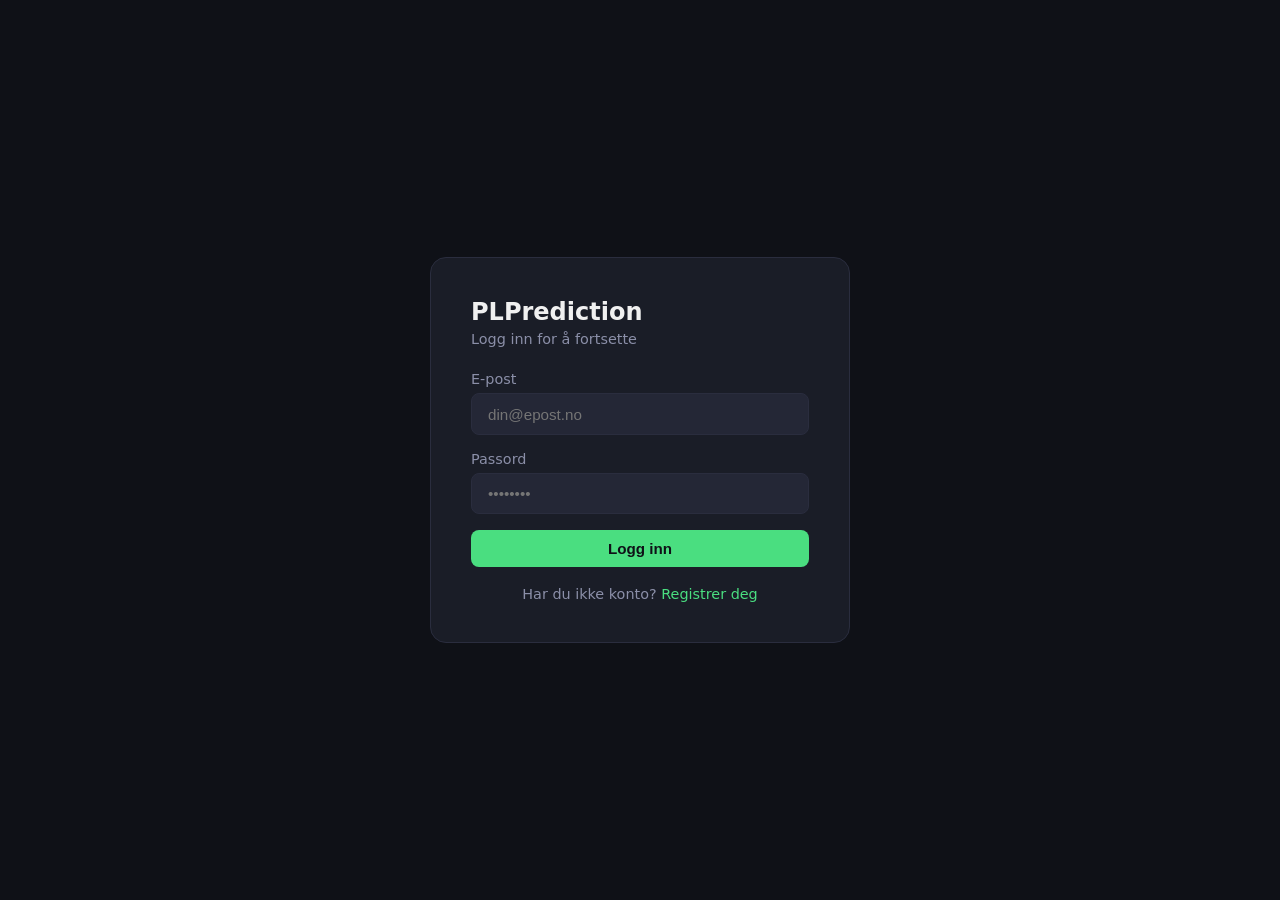
<file: Frontend/admin.html>
<!doctype html>
<html lang="no">
  <head>
    <meta charset="UTF-8" />
    <meta name="viewport" content="width=device-width, initial-scale=1.0" />
    <title>PLPrediction - Admin</title>
    <link rel="stylesheet" href="css/style.css" />
  </head>
  <body>
    <nav>
      <a href="home.html" class="logo">PLPrediction</a>
      <ul>
        <li><a href="home.html">Hjem</a></li>
        <li><a href="predictions.html">Tippinger</a></li>
        <li><a href="leaderboard.html">Tabell</a></li>
        <li><a href="admin.html" class="active">Admin</a></li>
      </ul>
      <div class="nav-right">
        <button class="secondary" onclick="logout()">Logg ut</button>
      </div>
    </nav>

    <main>
      <div class="page-header">
        <h1>Admin</h1>
        <p>Administrer sesongen</p>
      </div>

      <div id="alert" class="alert" style="display: none"></div>

      <div class="grid-2">
        <div class="card">
          <h2>Synkroniser kamper</h2>
          <p
            style="
              color: var(--text-muted);
              font-size: 0.9rem;
              margin-bottom: 1rem;
            "
          >
            Henter alle kamper fra football-data.org og lagrer i databasen.
          </p>
          <button onclick="syncMatches()">Synkroniser kamper</button>
        </div>

        <div class="card">
          <h2>Poengsum spillerunde</h2>
          <p
            style="
              color: var(--text-muted);
              font-size: 0.9rem;
              margin-bottom: 1rem;
            "
          >
            Beregn poeng for alle tippinger i en spillerunde.
          </p>
          <div style="display: flex; gap: 0.5rem">
            <input
              type="number"
              id="score-gameweek"
              placeholder="Runde nr."
              style="
                width: 120px;
                background: var(--bg-input);
                border: 1px solid var(--border);
                border-radius: 8px;
                padding: 0.6rem;
                color: var(--text);
              "
            />
            <button onclick="scoreGameweek()">Beregn poeng</button>
          </div>
        </div>

        <div class="card">
          <h2>Sesongtipping poeng</h2>
          <p
            style="
              color: var(--text-muted);
              font-size: 0.9rem;
              margin-bottom: 1rem;
            "
          >
            Beregn poeng for sesongtippingen ved sesongavslutning. Lim inn
            endelig tabell (ett lag per linje).
          </p>
          <textarea
            id="final-standings"
            placeholder="Arsenal FC&#10;Liverpool FC&#10;Manchester City FC&#10;..."
            style="
              width: 100%;
              height: 200px;
              background: var(--bg-input);
              border: 1px solid var(--border);
              border-radius: 8px;
              padding: 0.8rem;
              color: var(--text);
              font-size: 0.9rem;
              resize: vertical;
              margin-bottom: 0.8rem;
            "
          ></textarea>
          <button onclick="scoreSeasonPredictions()">
            Beregn sesongtipping
          </button>
        </div>

        <div class="card">
          <h2>Brukere</h2>
          <p
            style="
              color: var(--text-muted);
              font-size: 0.9rem;
              margin-bottom: 1rem;
            "
          >
            Oversikt over alle registrerte brukere.
          </p>
          <div id="users-list">Laster...</div>
        </div>
      </div>

      <div class="card">
        <h2>Auto-sync status</h2>
        <p
          style="
            color: var(--text-muted);
            font-size: 0.9rem;
            margin-bottom: 1rem;
          "
        >
          Systemet synkroniserer kamper og beregner poeng automatisk hver 6.
          time. Du kan også trigge dette manuelt over.
        </p>
        <div style="display: flex; align-items: center; gap: 0.5rem">
          <div
            style="
              width: 10px;
              height: 10px;
              border-radius: 50%;
              background: var(--accent);
            "
          ></div>
          <span style="color: var(--text-muted); font-size: 0.9rem"
            >Auto-sync aktiv</span
          >
        </div>
      </div>
    </main>

    <script src="js/api.js"></script>
    <script src="js/admin.js"></script>
  </body>
</html>
</file>
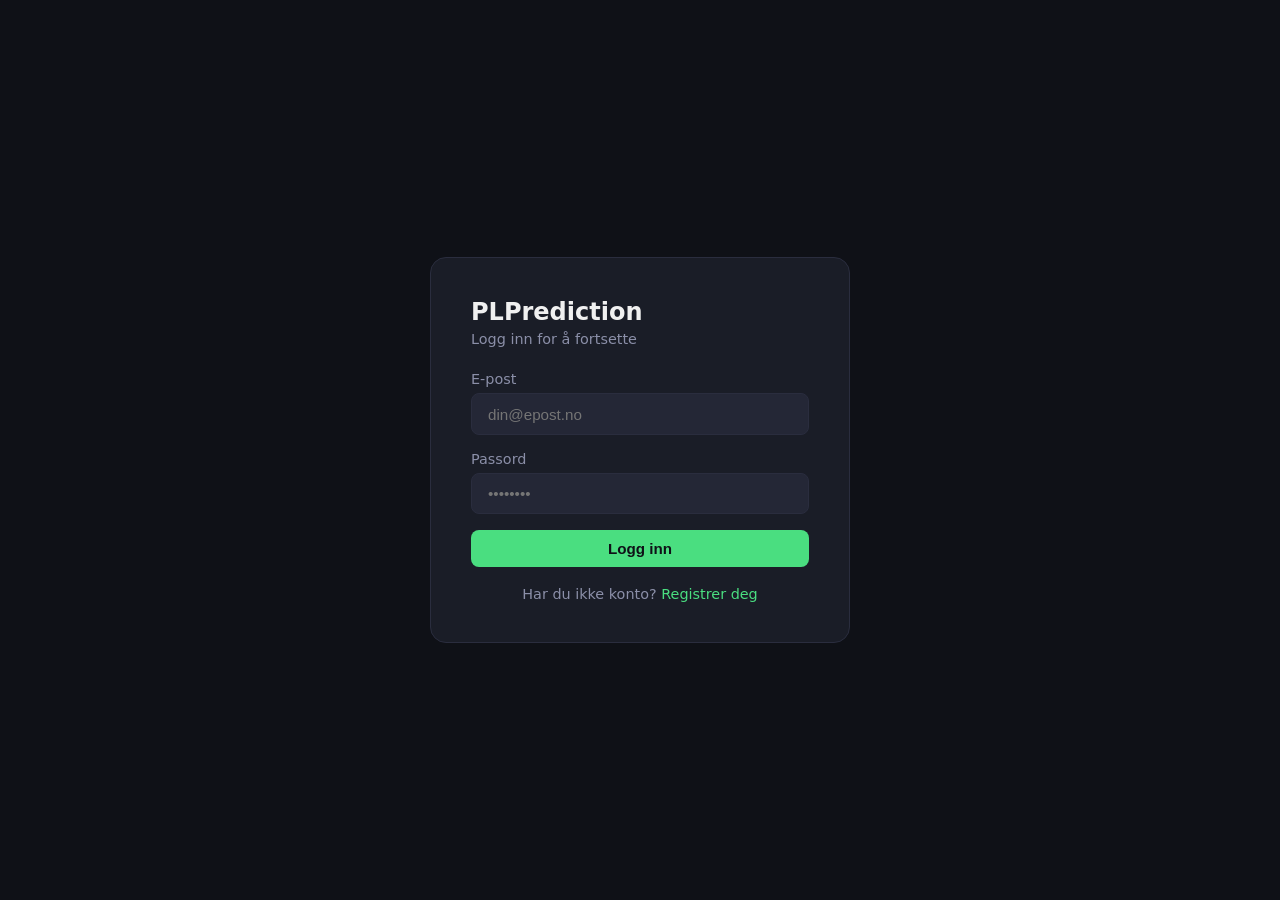
<file: Frontend/home.html>
<!DOCTYPE html>
<html lang="no">
<head>
    <meta charset="UTF-8">
    <meta name="viewport" content="width=device-width, initial-scale=1.0">
    <title>PLPrediction - Hjem</title>
    <link rel="stylesheet" href="css/style.css">
</head>
<body>
    <nav>
        <a href="home.html" class="logo">PLPrediction</a>
        <ul>
            <li><a href="home.html" class="active">Hjem</a></li>
            <li><a href="predictions.html">Tippinger</a></li>
            <li><a href="leaderboard.html">Tabell</a></li>
        </ul>
        <div class="nav-right">
            <span class="nav-username" id="nav-username"></span>
            <button class="secondary" onclick="logout()">Logg ut</button>
        </div>
    </nav>

    <main>
        <div class="page-header">
            <h1>Hjem</h1>
            <p>Oversikt over kommende kamper og resultater</p>
        </div>

        <div class="grid-2">
            <div>
                <div class="card">
                    <h2>Kommende kamper</h2>
                    <div id="upcoming-matches">Laster...</div>
                </div>
            </div>
            <div>
                <div class="card">
                    <h2>Siste resultater</h2>
                    <div id="recent-matches">Laster...</div>
                </div>
                <div class="card" style="margin-top:1rem">
                    <h2>Ledertabell</h2>
                    <div id="mini-leaderboard">Laster...</div>
                </div>
            </div>
        </div>
    </main>

    <script src="js/api.js"></script>
    <script src="js/home.js"></script>
</body>
</html>
</file>
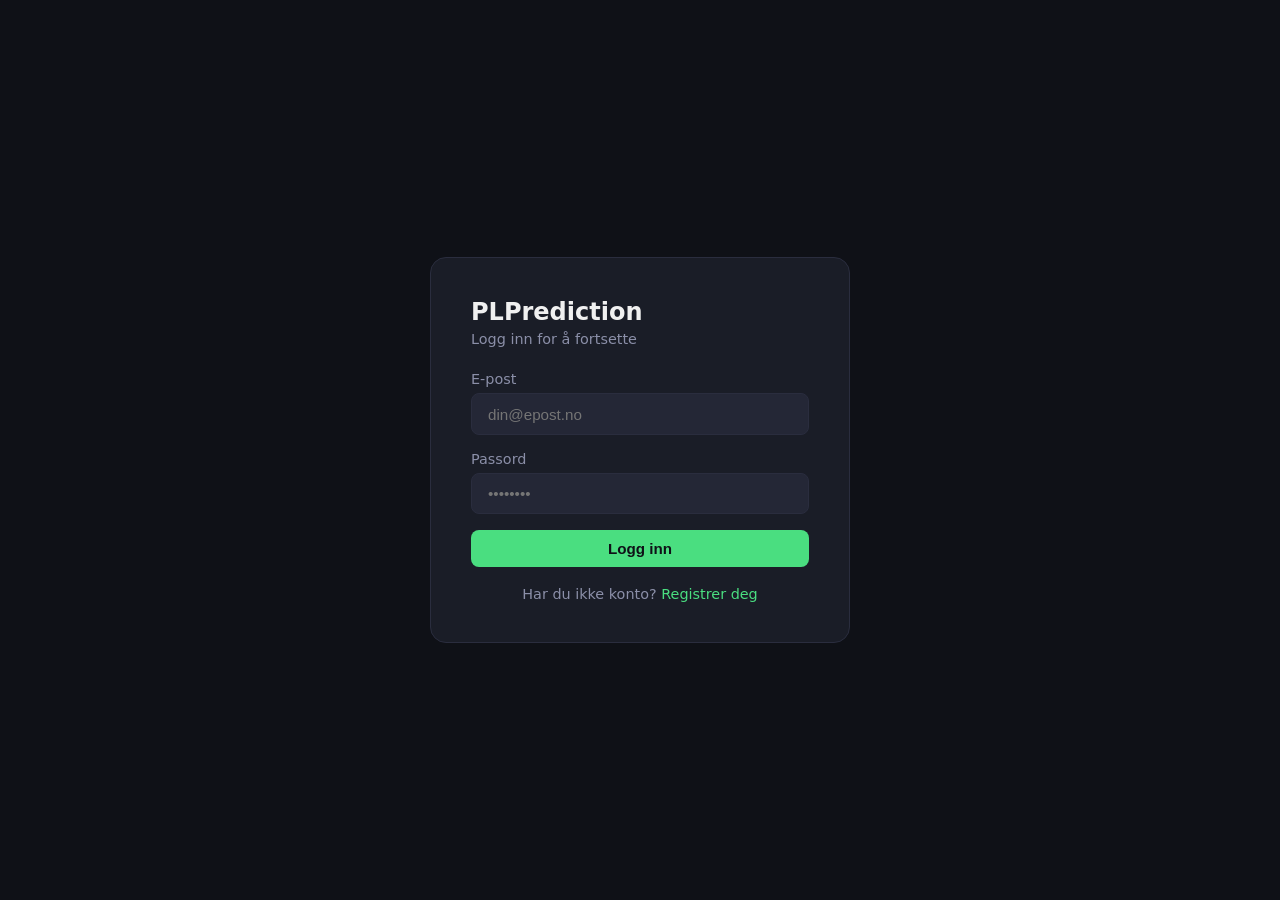
<file: Frontend/leaderboard.html>
<!DOCTYPE html>
<html lang="no">
<head>
    <meta charset="UTF-8">
    <meta name="viewport" content="width=device-width, initial-scale=1.0">
    <title>PLPrediction - Tabell</title>
    <link rel="stylesheet" href="css/style.css">
</head>
<body>
    <nav>
        <a href="home.html" class="logo">PLPrediction</a>
        <ul>
            <li><a href="home.html">Hjem</a></li>
            <li><a href="predictions.html">Tippinger</a></li>
            <li><a href="leaderboard.html" class="active">Tabell</a></li>
        </ul>
        <div class="nav-right">
            <span class="nav-username" id="nav-username"></span>
            <button class="secondary" onclick="logout()">Logg ut</button>
        </div>
    </nav>

    <main>
        <div class="page-header">
            <h1>Tabell</h1>
            <p>Sesongens poengtabell</p>
        </div>

        <div class="card">
            <h2>Totalt denne sesongen</h2>
            <table class="leaderboard-table" style="margin-top:0.5rem">
                <thead>
                    <tr>
                        <th>#</th>
                        <th>Spiller</th>
                        <th style="text-align:right">Poeng</th>
                    </tr>
                </thead>
                <tbody id="leaderboard-body">
                    <tr><td colspan="3" style="color:var(--text-muted)">Laster...</td></tr>
                </tbody>
            </table>
        </div>

        <div class="card" style="margin-top:1.5rem">
            <h2>Spillerunde</h2>
            <div style="display:flex;gap:0.5rem;flex-wrap:wrap;margin-bottom:1rem" id="gw-buttons"></div>
            <table class="leaderboard-table">
                <thead>
                    <tr>
                        <th>#</th>
                        <th>Spiller</th>
                        <th style="text-align:right">Poeng</th>
                    </tr>
                </thead>
                <tbody id="gw-leaderboard-body">
                    <tr><td colspan="3" style="color:var(--text-muted)">Velg en spillerunde</td></tr>
                </tbody>
            </table>
        </div>
    </main>

    <script src="js/api.js"></script>
    <script src="js/leaderboard.js"></script>
</body>
</html>
</file>
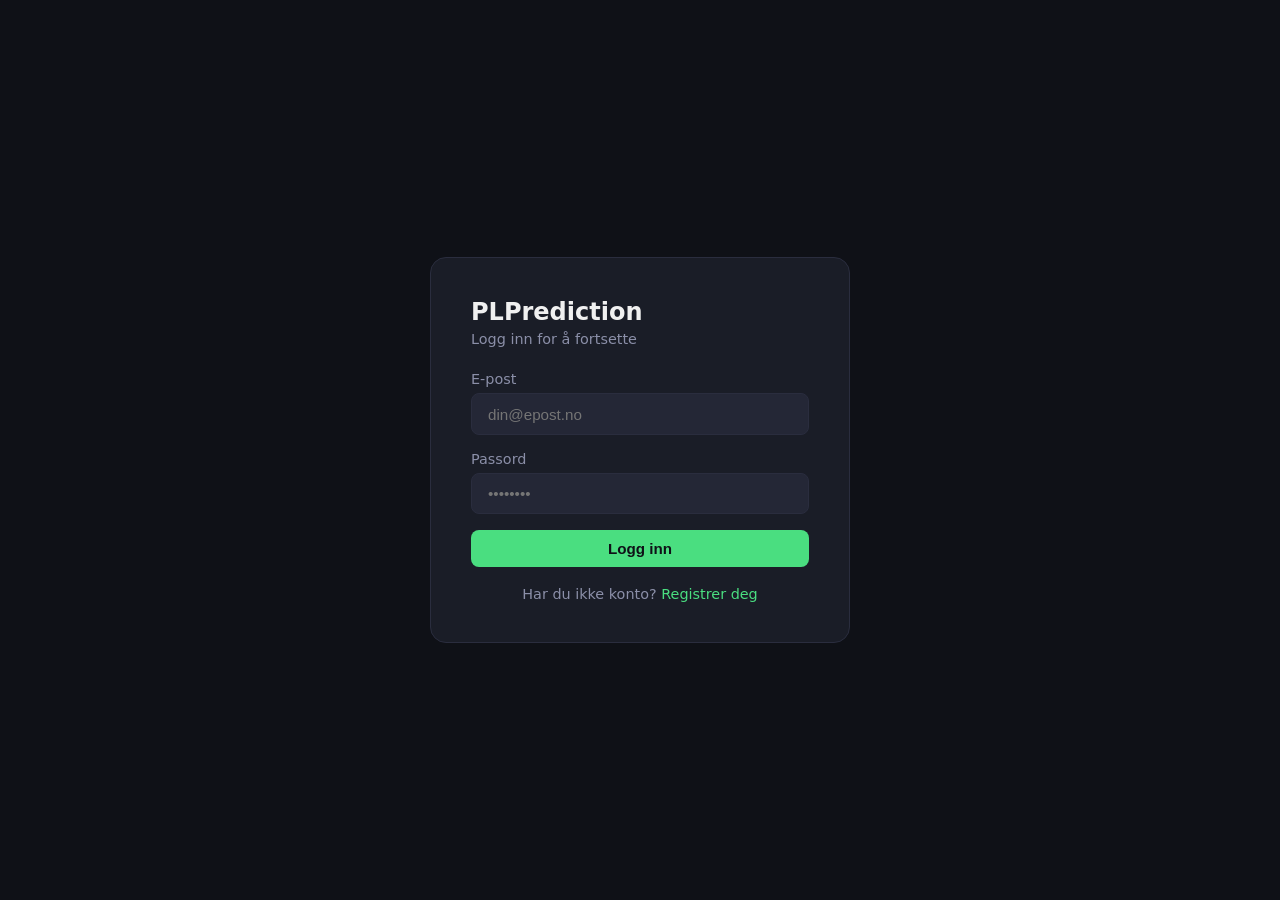
<file: Frontend/predictions.html>
<!DOCTYPE html>
<html lang="no">
<head>
    <meta charset="UTF-8">
    <meta name="viewport" content="width=device-width, initial-scale=1.0">
    <title>PLPrediction - Tippinger</title>
    <link rel="stylesheet" href="css/style.css">
</head>
<body>
    <nav>
        <a href="home.html" class="logo">PLPrediction</a>
        <ul>
            <li><a href="home.html">Hjem</a></li>
            <li><a href="predictions.html" class="active">Tippinger</a></li>
            <li><a href="leaderboard.html">Tabell</a></li>
        </ul>
        <div class="nav-right">
            <span class="nav-username" id="nav-username"></span>
            <button class="secondary" onclick="logout()">Logg ut</button>
        </div>
    </nav>

    <main>
        <div class="page-header">
            <h1>Tippinger</h1>
            <p>Tipp kampene før avspark</p>
        </div>

        <div class="card" style="margin-bottom:1.5rem">
            <h2>Filtrer etter spillerunde</h2>
            <div style="display:flex;gap:0.5rem;flex-wrap:wrap;margin-top:0.5rem" id="gameweek-buttons"></div>
        </div>

        <div id="matches-container">Laster...</div>
    </main>

    <script src="js/api.js"></script>
    <script src="js/predictions.js"></script>
</body>
</html>
</file>
<file: docs/css/style.css>
* {
  margin: 0;
  padding: 0;
  box-sizing: border-box;
}

:root {
  --bg: #0f1117;
  --bg-card: #1a1d27;
  --bg-input: #242736;
  --accent: #4ade80;
  --accent-hover: #22c55e;
  --text: #f0f0f0;
  --text-muted: #8b8fa8;
  --border: #2a2d3e;
  --danger: #f87171;
}

body {
  background-color: var(--bg);
  background-image:
    linear-gradient(rgba(15, 17, 23, 0.7), rgba(15, 17, 23, 0.7)),
    url("../images/Background2.png");

  background-size: cover;
  background-position: center 30%;
  background-attachment: fixed;
  color: var(--text);
  font-family: "Segoe UI", system-ui, sans-serif;
  min-height: 100vh;
}
@media (max-width: 768px) {
  body {
    background-image:
      linear-gradient(rgba(15, 17, 23, 0.7), rgba(15, 17, 23, 0.7)),
      url("../images/BackgroundMobile2.png");
  }
}

/* Navigation */
nav {
  background-color: rgba(26, 29, 39, 0.75);
  backdrop-filter: blur(12px);
  -webkit-backdrop-filter: blur(12px);
  border-bottom: 1px solid var(--border);
  padding: 0 2rem;
  display: flex;
  align-items: center;
  justify-content: space-between;
  height: 60px;
  position: sticky;
  top: 0;
  z-index: 100;
}

nav .logo {
  font-size: 1.2rem;
  font-weight: 700;
  color: var(--accent);
  text-decoration: none;
}

nav ul {
  list-style: none;
  display: flex;
  gap: 2rem;
}

nav ul a {
  color: var(--text-muted);
  text-decoration: none;
  font-size: 0.95rem;
  transition: color 0.2s;
}

nav ul a:hover {
  color: var(--text);
}

nav ul a.active {
  color: var(--text);
  font-weight: 600;
  border-bottom: 3px solid var(--accent);
  padding-bottom: calc(0.5rem - 3px);
}

nav .nav-right {
  display: flex;
  align-items: center;
  gap: 1rem;
}

nav .nav-username {
  color: var(--text-muted);
  font-size: 0.9rem;
}

/* Main content */
main {
  max-width: 1100px;
  margin: 0 auto;
  padding: 2rem;
}

/* Cards */
.card {
  background-color: rgba(26, 29, 39, 0.3);
  backdrop-filter: blur(2px);
  -webkit-backdrop-filter: blur(2px);
  border: 1px solid var(--border);
  border-radius: 12px;
  padding: 1.5rem;
  margin-bottom: 1rem;
}

.card h2 {
  font-size: 1.1rem;
  margin-bottom: 1rem;
  color: var(--text);
}

/* Buttons */
button,
.btn {
  background-color: var(--accent);
  color: #0f1117;
  border: none;
  border-radius: 8px;
  padding: 0.6rem 1.4rem;
  font-size: 0.95rem;
  font-weight: 600;
  cursor: pointer;
  transition: background-color 0.2s;
  text-decoration: none;
  display: inline-block;
}

button:hover,
.btn:hover {
  background-color: var(--accent-hover);
}

button.secondary {
  background-color: var(--bg-input);
  color: var(--text);
}

button.secondary:hover {
  background-color: var(--border);
}

button.danger {
  background-color: var(--danger);
  color: white;
}

/* Forms */
.form-group {
  margin-bottom: 1rem;
}

.form-group label {
  display: block;
  margin-bottom: 0.4rem;
  color: var(--text-muted);
  font-size: 0.9rem;
}

.form-group input {
  width: 100%;
  background-color: var(--bg-input);
  border: 1px solid var(--border);
  border-radius: 8px;
  padding: 0.7rem 1rem;
  color: var(--text);
  font-size: 0.95rem;
  outline: none;
  transition: border-color 0.2s;
}

.form-group input:focus {
  border-color: var(--accent);
}

/* Auth page */
.auth-container {
  min-height: 100vh;
  display: flex;
  align-items: center;
  justify-content: center;
}

.auth-card {
  background-color: rgba(26, 29, 39, 0.85);
  backdrop-filter: blur(12px);
  -webkit-backdrop-filter: blur(12px);
  border: 1px solid var(--border);
  border-radius: 16px;
  padding: 2.5rem;
  width: 100%;
  max-width: 420px;
}

.auth-card h1 {
  font-size: 1.5rem;
  margin-bottom: 0.3rem;
}

.auth-card p {
  color: var(--text-muted);
  margin-bottom: 1.5rem;
  font-size: 0.9rem;
}

.auth-toggle {
  text-align: center;
  margin-top: 1.2rem;
  color: var(--text-muted);
  font-size: 0.9rem;
}

.auth-toggle span {
  color: var(--accent);
  cursor: pointer;
}

/* Page header */
.page-header {
  margin-bottom: 2rem;
}

.page-header h1 {
  font-size: 1.8rem;
  font-weight: 700;
}

.page-header p {
  color: var(--text-muted);
  margin-top: 0.3rem;
}

/* Match card */
.match-card {
  background-color: rgba(26, 29, 39, 0.75);
  backdrop-filter: blur(8px);
  -webkit-backdrop-filter: blur(8px);
  border: 1px solid var(--border);
  border-radius: 12px;
  padding: 1.2rem 1.5rem;
  margin-bottom: 0.8rem;
  display: flex;
  align-items: center;
  justify-content: space-between;
  gap: 1rem;
}

.match-teams {
  display: flex;
  align-items: center;
  gap: 1rem;
  flex: 1;
}

.match-team {
  font-weight: 600;
  font-size: 0.95rem;
  flex: 1;
}

.match-team.away {
  text-align: right;
}

.match-score {
  background-color: var(--bg-input);
  border-radius: 8px;
  padding: 0.4rem 0.8rem;
  font-weight: 700;
  font-size: 1rem;
  min-width: 60px;
  text-align: center;
}

.match-info {
  color: var(--text-muted);
  font-size: 0.8rem;
  text-align: right;
  min-width: 80px;
}

/* Prediction inputs */
.prediction-inputs {
  display: flex;
  align-items: center;
  gap: 0.5rem;
}

.prediction-inputs input {
  width: 50px;
  background-color: var(--bg-input);
  border: 1px solid var(--border);
  border-radius: 8px;
  padding: 0.4rem;
  color: var(--text);
  font-size: 1rem;
  text-align: center;
  outline: none;
}

.prediction-inputs input:focus {
  border-color: var(--accent);
}

/* Leaderboard */
.leaderboard-table {
  width: 100%;
  border-collapse: collapse;
}

.leaderboard-table th {
  text-align: left;
  color: var(--text-muted);
  font-size: 0.85rem;
  font-weight: 500;
  padding: 0.7rem 1rem;
  border-bottom: 1px solid var(--border);
}

.leaderboard-table td {
  padding: 0.9rem 1rem;
  border-bottom: 1px solid var(--border);
  font-size: 0.95rem;
}

.leaderboard-table tbody tr:nth-child(even) {
  background: rgba(255, 255, 255, 0.05);
}

.leaderboard-table tbody tr:hover {
  background: rgba(255, 255, 255, 0.08);
  transition: background 0.15s;
}

.leaderboard-table tr:last-child td {
  border-bottom: none;
}

.leaderboard-table .rank {
  color: var(--text-muted);
  font-size: 0.9rem;
  width: 40px;
}

.leaderboard-table .points {
  font-weight: 700;
  color: var(--accent);
}

/* Status badge */
.badge {
  display: inline-block;
  padding: 0.2rem 0.6rem;
  border-radius: 20px;
  font-size: 0.75rem;
  font-weight: 600;
}

.badge.finished {
  background-color: rgba(74, 222, 128, 0.15);
  color: var(--accent);
}

.badge.upcoming {
  background-color: rgba(139, 143, 168, 0.15);
  color: var(--text-muted);
}

.badge.live {
  background-color: rgba(248, 113, 113, 0.15);
  color: var(--danger);
}

/* Alert */
.alert {
  padding: 0.8rem 1rem;
  border-radius: 8px;
  margin-bottom: 1rem;
  font-size: 0.9rem;
}

.alert.error {
  background-color: rgba(248, 113, 113, 0.1);
  border: 1px solid rgba(248, 113, 113, 0.3);
  color: var(--danger);
}

.alert.success {
  background-color: rgba(74, 222, 128, 0.1);
  border: 1px solid rgba(74, 222, 128, 0.3);
  color: var(--accent);
}

/* Grid */
.grid-2 {
  display: grid;
  grid-template-columns: 1fr 1fr;
  gap: 1.5rem;
}

/* Responsive */
@media (max-width: 768px) {
  main {
    padding: 0.1rem;
  }

  .grid-2 {
    grid-template-columns: 1fr;
  }

  nav ul {
    gap: 1rem;
  }

  .match-card {
    flex-direction: column;
    align-items: flex-start;
  }
}

/* Loading spinner */
.spinner {
  display: inline-block;
  width: 16px;
  height: 16px;
  border: 2px solid rgba(15, 17, 23, 0.4);
  border-top-color: #0f1117;
  border-radius: 50%;
  animation: spin 0.8s linear infinite;
  margin-right: 0.5rem;
  vertical-align: middle;
}

@keyframes spin {
  to {
    transform: rotate(360deg);
  }
}

button:disabled {
  opacity: 0.6;
  cursor: not-allowed;
}

/* Podium */
.podium {
  display: flex;
  align-items: flex-end;
  justify-content: center;
  gap: 1rem;
  margin-bottom: 2rem;
  padding: 1.5rem 1rem 0;
}

.podium-place {
  display: flex;
  flex-direction: column;
  align-items: center;
  flex: 1;
  max-width: 180px;
  cursor: default;
  transition: transform 0.2s;
}

.podium-place:hover {
  transform: translateY(-4px);
}

.podium-avatar {
  width: 56px;
  height: 56px;
  border-radius: 50%;
  display: flex;
  align-items: center;
  justify-content: center;
  font-size: 1.3rem;
  font-weight: 700;
  margin-bottom: 0.5rem;
  border: 3px solid transparent;
}

.podium-place.first .podium-avatar {
  width: 68px;
  height: 68px;
  font-size: 1.6rem;
  background: rgba(250, 204, 21, 0.15);
  border-color: #facc15;
  color: #facc15;
}

.podium-place.second .podium-avatar {
  background: rgba(148, 163, 184, 0.15);
  border-color: #94a3b8;
  color: #94a3b8;
}

.podium-place.third .podium-avatar {
  background: rgba(180, 120, 60, 0.15);
  border-color: #b4783c;
  color: #b4783c;
}

.podium-name {
  font-size: 0.9rem;
  font-weight: 600;
  color: var(--text);
  margin-bottom: 0.2rem;
  text-align: center;
  max-width: 100%;
  overflow: hidden;
  text-overflow: ellipsis;
  white-space: nowrap;
}

.podium-points {
  font-size: 0.85rem;
  color: var(--text-muted);
  margin-bottom: 0.5rem;
}

.podium-place.first .podium-points {
  color: var(--accent);
  font-weight: 700;
  font-size: 1rem;
}

.podium-block {
  width: 100%;
  border-radius: 12px 12px 0 0;
  display: flex;
  align-items: center;
  justify-content: center;
  font-size: 1.5rem;
  font-weight: 800;
  padding: 0.8rem 0;
}

.podium-place.first .podium-block {
  background: linear-gradient(
    180deg,
    rgba(250, 204, 21, 0.25) 0%,
    rgba(250, 204, 21, 0.1) 100%
  );
  border: 1px solid rgba(250, 204, 21, 0.3);
  border-bottom: none;
  height: 90px;
  color: #facc15;
}

.podium-place.second .podium-block {
  background: linear-gradient(
    180deg,
    rgba(148, 163, 184, 0.2) 0%,
    rgba(148, 163, 184, 0.05) 100%
  );
  border: 1px solid rgba(148, 163, 184, 0.2);
  border-bottom: none;
  height: 65px;
  color: #94a3b8;
}

.podium-place.third .podium-block {
  background: linear-gradient(
    180deg,
    rgba(180, 120, 60, 0.2) 0%,
    rgba(180, 120, 60, 0.05) 100%
  );
  border: 1px solid rgba(180, 120, 60, 0.2);
  border-bottom: none;
  height: 50px;
  color: #b4783c;
}

.podium-empty {
  opacity: 0.3;
}

@media (max-width: 768px) {
  .podium {
    gap: 0.5rem;
    padding: 0.5rem 0.5rem 0;
    flex-direction: row;
    align-items: flex-end;
  }

  .podium-place {
    flex-direction: column;
    align-items: center;
    max-width: none;
    background: none;
    border: none;
    border-radius: 0;
    padding: 0;
  }

  .podium-avatar {
    width: 40px !important;
    height: 40px !important;
    font-size: 0.9rem !important;
    margin-bottom: 0.3rem;
  }

  .podium-place.first .podium-avatar {
    width: 50px !important;
    height: 50px !important;
    font-size: 1.1rem !important;
  }

  .podium-name {
    font-size: 0.75rem;
    text-align: center;
  }

  .podium-points {
    font-size: 0.75rem;
    text-align: center;
  }

  .podium-place.first .podium-points {
    font-size: 0.85rem;
  }

  .podium-block {
    display: flex;
    width: 100%;
  }

  .podium-place.first .podium-block {
    height: 60px;
  }

  .podium-place.second .podium-block {
    height: 45px;
  }

  .podium-place.third .podium-block {
    height: 35px;
  }
}

/* Mobile nav */
/* Mobile nav */
@media (max-width: 768px) {
  nav {
    flex-wrap: wrap;
    height: auto;
    padding: 0 1rem;
  }

  nav .nav-right {
    margin-left: auto;
  }

  nav .nav-username {
    display: none;
  }

  .match-card .match-teams {
    flex-direction: column;
    gap: 0.3rem;
    align-items: flex-start;
  }

  .match-team.away {
    text-align: left;
  }

  .grid-2 {
    grid-template-columns: 1fr;
  }
}

/* Skeleton loaders */
.skeleton {
  background: linear-gradient(
    90deg,
    rgba(255, 255, 255, 0.05) 25%,
    rgba(255, 255, 255, 0.1) 50%,
    rgba(255, 255, 255, 0.05) 75%
  );
  background-size: 200% 100%;
  animation: shimmer 1.5s infinite;
  border-radius: 8px;
}

@keyframes shimmer {
  0% {
    background-position: 200% 0;
  }
  100% {
    background-position: -200% 0;
  }
}

.skeleton-text {
  height: 14px;
  margin-bottom: 0.5rem;
}

.skeleton-match {
  height: 64px;
  margin-bottom: 0.8rem;
  border-radius: 12px;
}

.skeleton-podium-avatar {
  width: 56px;
  height: 56px;
  border-radius: 50%;
  margin-bottom: 0.5rem;
}

.skeleton-podium-name {
  height: 12px;
  width: 60px;
  margin-bottom: 0.3rem;
}

.skeleton-podium-points {
  height: 12px;
  width: 40px;
  margin-bottom: 0.5rem;
}

.skeleton-podium-block-first {
  height: 90px;
  width: 100%;
  border-radius: 12px 12px 0 0;
}

.skeleton-podium-block-second {
  height: 65px;
  width: 100%;
  border-radius: 12px 12px 0 0;
}

.skeleton-podium-block-third {
  height: 50px;
  width: 100%;
  border-radius: 12px 12px 0 0;
}

/* Avatar dropdown */
.nav-avatar {
  position: relative;
}

.nav-avatar-btn {
  width: 38px;
  height: 38px;
  border-radius: 50%;
  background: rgba(74, 222, 128, 0.15);
  border: 2px solid var(--accent);
  color: var(--accent);
  font-weight: 700;
  font-size: 0.95rem;
  cursor: pointer;
  display: flex;
  align-items: center;
  justify-content: center;
  padding: 0;
  transition: background 0.2s;
}

.nav-avatar-btn:hover {
  background: rgba(74, 222, 128, 0.25);
}

.nav-dropdown {
  display: none;
  position: absolute;
  right: 0;
  top: calc(100% + 0.5rem);
  background: var(--bg-card);
  border: 1px solid var(--border);
  border-radius: 12px;
  min-width: 180px;
  z-index: 200;
  overflow: hidden;
  box-shadow: 0 8px 24px rgba(0, 0, 0, 0.4);
}

.nav-dropdown.open {
  display: block;
}

.nav-dropdown-header {
  padding: 0.8rem 1rem;
  border-bottom: 1px solid var(--border);
  font-weight: 600;
  font-size: 0.9rem;
  color: var(--text);
}

.nav-dropdown-item {
  display: block;
  width: 100%;
  padding: 0.75rem 1rem;
  text-align: left;
  background: none;
  border: none;
  color: var(--text);
  font-size: 0.9rem;
  cursor: pointer;
  transition: background 0.15s;
  border-radius: 0;
}

.nav-dropdown-item:hover {
  background: var(--bg-input);
  color: var(--text);
}

.nav-dropdown-item.danger {
  color: var(--danger);
  background: none;
}

.nav-dropdown-item.danger:hover {
  background: rgba(248, 113, 113, 0.1);
  color: var(--danger);
}

/* ── ADDITIONS TO style.css ─────────────────────────────────────────────────
   Append this block to the bottom of your existing style.css              */

/* Profile page — avatar section */
.profile-avatar-section {
  display: flex;
  flex-direction: column;
  align-items: center;
  padding-bottom: 1.5rem;
  border-bottom: 1px solid var(--border);
  margin-bottom: 1.5rem;
}

.profile-avatar-wrapper {
  position: relative;
  margin-bottom: 0.75rem;
}

.profile-avatar-container {
  width: 96px;
  height: 96px;
  border-radius: 50%;
  overflow: hidden;
  border: 3px solid var(--accent);
  background: var(--bg-input);
  display: flex;
  align-items: center;
  justify-content: center;
}

.profile-avatar-skeleton {
  width: 96px;
  height: 96px;
  border-radius: 50%;
}

.profile-avatar-img {
  width: 100%;
  height: 100%;
  object-fit: cover;
}

.profile-avatar-initials {
  width: 100%;
  height: 100%;
  display: flex;
  align-items: center;
  justify-content: center;
  font-size: 2.2rem;
  font-weight: 700;
  color: var(--accent);
  background: var(--bg-input);
}

.profile-avatar-edit-btn {
  position: absolute;
  bottom: 0;
  right: -4px;
  width: 28px;
  height: 28px;
  border-radius: 50%;
  border: 2px solid var(--bg-card);
  background: var(--bg-input);
  cursor: pointer;
  display: flex;
  align-items: center;
  justify-content: center;
  font-size: 0.75rem;
  transition: background 0.15s;
}

.profile-avatar-edit-btn:hover {
  background: var(--accent);
}

.profile-username {
  font-size: 1.2rem;
  font-weight: 700;
  text-align: center;
}

.profile-points {
  font-size: 0.85rem;
  color: var(--text-muted);
  margin-top: 0.25rem;
}

/* Crop preview */
.profile-section-label {
  font-size: 0.8rem;
  font-weight: 600;
  text-transform: uppercase;
  letter-spacing: 0.05em;
  color: var(--text-muted);
  margin-bottom: 0.75rem;
}

.profile-crop-preview-row {
  display: flex;
  gap: 1.5rem;
  align-items: flex-start;
}

.profile-crop-preview-box {
  flex: 1;
}

.profile-crop-preview-img {
  width: 100%;
  aspect-ratio: 1;
  object-fit: cover;
  border-radius: 12px;
  border: 1px solid var(--border);
}

.profile-crop-preview-sizes {
  display: flex;
  flex-direction: column;
  align-items: center;
  gap: 0.25rem;
  min-width: 72px;
}

.profile-crop-size-label {
  font-size: 0.75rem;
  color: var(--text-muted);
}

.profile-preview-circle {
  border-radius: 50%;
  object-fit: cover;
  border: 2px solid var(--accent);
}

.preview-large {
  width: 56px;
  height: 56px;
}

.preview-small {
  width: 32px;
  height: 32px;
}

/* Shared button helpers (add only if not already in your css) */
.btn:disabled {
  opacity: 0.5;
  cursor: not-allowed;
}

.btn-primary {
  background: var(--accent);
  color: #fff;
}

.btn-primary:hover:not(:disabled) {
  opacity: 0.85;
}

.btn-secondary {
  background: var(--bg-input);
  color: var(--text);
  border: 1px solid var(--border);
}

.btn-secondary:hover:not(:disabled) {
  background: var(--border);
}

.nav-secondary {
  display: none;
  background-color: rgba(26, 29, 39, 0.75);
  backdrop-filter: blur(12px);
  -webkit-backdrop-filter: blur(12px);
  border-bottom: 1px solid var(--border);
  position: sticky;
  top: 39px;
  z-index: 99;
  overflow-x: auto;
  scrollbar-width: none;
}

.nav-secondary::-webkit-scrollbar {
  display: none;
}

.nav-secondary ul {
  list-style: none;
  display: flex;
  justify-content: space-around;
  padding: 0;
}

.nav-secondary ul a {
  display: block;
  padding: 0.65rem 1rem;
  color: var(--text-muted);
  text-decoration: none;
  font-size: 0.9rem;
  white-space: nowrap;
  transition: color 0.2s;
}

.nav-secondary ul a:hover {
  color: var(--text);
}

.nav-secondary ul a.active {
  color: var(--text);
  font-weight: 600;
  border-bottom: 3px solid var(--accent);
  padding-bottom: calc(0.65rem - 3px);
}

@media (max-width: 768px) {
  .nav-secondary {
    display: block;
  }

  .nav-secondary ul {
    display: flex !important;
    flex-direction: row;
  }

  nav ul {
    display: none !important;
  }
}
</file>
<file: Frontend/css/style.css>
* {
    margin: 0;
    padding: 0;
    box-sizing: border-box;
}

:root {
    --bg: #0f1117;
    --bg-card: #1a1d27;
    --bg-input: #242736;
    --accent: #4ade80;
    --accent-hover: #22c55e;
    --text: #f0f0f0;
    --text-muted: #8b8fa8;
    --border: #2a2d3e;
    --danger: #f87171;
}

body {
    background-color: var(--bg);
    color: var(--text);
    font-family: 'Segoe UI', system-ui, sans-serif;
    min-height: 100vh;
}

/* Navigation */
nav {
    background-color: var(--bg-card);
    border-bottom: 1px solid var(--border);
    padding: 0 2rem;
    display: flex;
    align-items: center;
    justify-content: space-between;
    height: 60px;
    position: sticky;
    top: 0;
    z-index: 100;
}

nav .logo {
    font-size: 1.2rem;
    font-weight: 700;
    color: var(--accent);
    text-decoration: none;
}

nav ul {
    list-style: none;
    display: flex;
    gap: 2rem;
}

nav ul a {
    color: var(--text-muted);
    text-decoration: none;
    font-size: 0.95rem;
    transition: color 0.2s;
}

nav ul a:hover, nav ul a.active {
    color: var(--text);
}

nav .nav-right {
    display: flex;
    align-items: center;
    gap: 1rem;
}

nav .nav-username {
    color: var(--text-muted);
    font-size: 0.9rem;
}

/* Main content */
main {
    max-width: 1100px;
    margin: 0 auto;
    padding: 2rem;
}

/* Cards */
.card {
    background-color: var(--bg-card);
    border: 1px solid var(--border);
    border-radius: 12px;
    padding: 1.5rem;
    margin-bottom: 1rem;
}

.card h2 {
    font-size: 1.1rem;
    margin-bottom: 1rem;
    color: var(--text);
}

/* Buttons */
button, .btn {
    background-color: var(--accent);
    color: #0f1117;
    border: none;
    border-radius: 8px;
    padding: 0.6rem 1.4rem;
    font-size: 0.95rem;
    font-weight: 600;
    cursor: pointer;
    transition: background-color 0.2s;
    text-decoration: none;
    display: inline-block;
}

button:hover, .btn:hover {
    background-color: var(--accent-hover);
}

button.secondary {
    background-color: var(--bg-input);
    color: var(--text);
}

button.secondary:hover {
    background-color: var(--border);
}

button.danger {
    background-color: var(--danger);
    color: white;
}

/* Forms */
.form-group {
    margin-bottom: 1rem;
}

.form-group label {
    display: block;
    margin-bottom: 0.4rem;
    color: var(--text-muted);
    font-size: 0.9rem;
}

.form-group input {
    width: 100%;
    background-color: var(--bg-input);
    border: 1px solid var(--border);
    border-radius: 8px;
    padding: 0.7rem 1rem;
    color: var(--text);
    font-size: 0.95rem;
    outline: none;
    transition: border-color 0.2s;
}

.form-group input:focus {
    border-color: var(--accent);
}

/* Auth page */
.auth-container {
    min-height: 100vh;
    display: flex;
    align-items: center;
    justify-content: center;
}

.auth-card {
    background-color: var(--bg-card);
    border: 1px solid var(--border);
    border-radius: 16px;
    padding: 2.5rem;
    width: 100%;
    max-width: 420px;
}

.auth-card h1 {
    font-size: 1.5rem;
    margin-bottom: 0.3rem;
}

.auth-card p {
    color: var(--text-muted);
    margin-bottom: 1.5rem;
    font-size: 0.9rem;
}

.auth-toggle {
    text-align: center;
    margin-top: 1.2rem;
    color: var(--text-muted);
    font-size: 0.9rem;
}

.auth-toggle span {
    color: var(--accent);
    cursor: pointer;
}

/* Page header */
.page-header {
    margin-bottom: 2rem;
}

.page-header h1 {
    font-size: 1.8rem;
    font-weight: 700;
}

.page-header p {
    color: var(--text-muted);
    margin-top: 0.3rem;
}

/* Match card */
.match-card {
    background-color: var(--bg-card);
    border: 1px solid var(--border);
    border-radius: 12px;
    padding: 1.2rem 1.5rem;
    margin-bottom: 0.8rem;
    display: flex;
    align-items: center;
    justify-content: space-between;
    gap: 1rem;
}

.match-teams {
    display: flex;
    align-items: center;
    gap: 1rem;
    flex: 1;
}

.match-team {
    font-weight: 600;
    font-size: 0.95rem;
    flex: 1;
}

.match-team.away {
    text-align: right;
}

.match-score {
    background-color: var(--bg-input);
    border-radius: 8px;
    padding: 0.4rem 0.8rem;
    font-weight: 700;
    font-size: 1rem;
    min-width: 60px;
    text-align: center;
}

.match-info {
    color: var(--text-muted);
    font-size: 0.8rem;
    text-align: right;
    min-width: 80px;
}

/* Prediction inputs */
.prediction-inputs {
    display: flex;
    align-items: center;
    gap: 0.5rem;
}

.prediction-inputs input {
    width: 50px;
    background-color: var(--bg-input);
    border: 1px solid var(--border);
    border-radius: 8px;
    padding: 0.4rem;
    color: var(--text);
    font-size: 1rem;
    text-align: center;
    outline: none;
}

.prediction-inputs input:focus {
    border-color: var(--accent);
}

/* Leaderboard */
.leaderboard-table {
    width: 100%;
    border-collapse: collapse;
}

.leaderboard-table th {
    text-align: left;
    color: var(--text-muted);
    font-size: 0.85rem;
    font-weight: 500;
    padding: 0.7rem 1rem;
    border-bottom: 1px solid var(--border);
}

.leaderboard-table td {
    padding: 0.9rem 1rem;
    border-bottom: 1px solid var(--border);
    font-size: 0.95rem;
}

.leaderboard-table tr:last-child td {
    border-bottom: none;
}

.leaderboard-table .rank {
    color: var(--text-muted);
    font-size: 0.9rem;
    width: 40px;
}

.leaderboard-table .points {
    font-weight: 700;
    color: var(--accent);
}

/* Status badge */
.badge {
    display: inline-block;
    padding: 0.2rem 0.6rem;
    border-radius: 20px;
    font-size: 0.75rem;
    font-weight: 600;
}

.badge.finished {
    background-color: rgba(74, 222, 128, 0.15);
    color: var(--accent);
}

.badge.upcoming {
    background-color: rgba(139, 143, 168, 0.15);
    color: var(--text-muted);
}

.badge.live {
    background-color: rgba(248, 113, 113, 0.15);
    color: var(--danger);
}

/* Alert */
.alert {
    padding: 0.8rem 1rem;
    border-radius: 8px;
    margin-bottom: 1rem;
    font-size: 0.9rem;
}

.alert.error {
    background-color: rgba(248, 113, 113, 0.1);
    border: 1px solid rgba(248, 113, 113, 0.3);
    color: var(--danger);
}

.alert.success {
    background-color: rgba(74, 222, 128, 0.1);
    border: 1px solid rgba(74, 222, 128, 0.3);
    color: var(--accent);
}

/* Grid */
.grid-2 {
    display: grid;
    grid-template-columns: 1fr 1fr;
    gap: 1.5rem;
}

/* Responsive */
@media (max-width: 768px) {
    main {
        padding: 1rem;
    }

    .grid-2 {
        grid-template-columns: 1fr;
    }

    nav ul {
        gap: 1rem;
    }

    .match-card {
        flex-direction: column;
        align-items: flex-start;
    }
}
</file>
